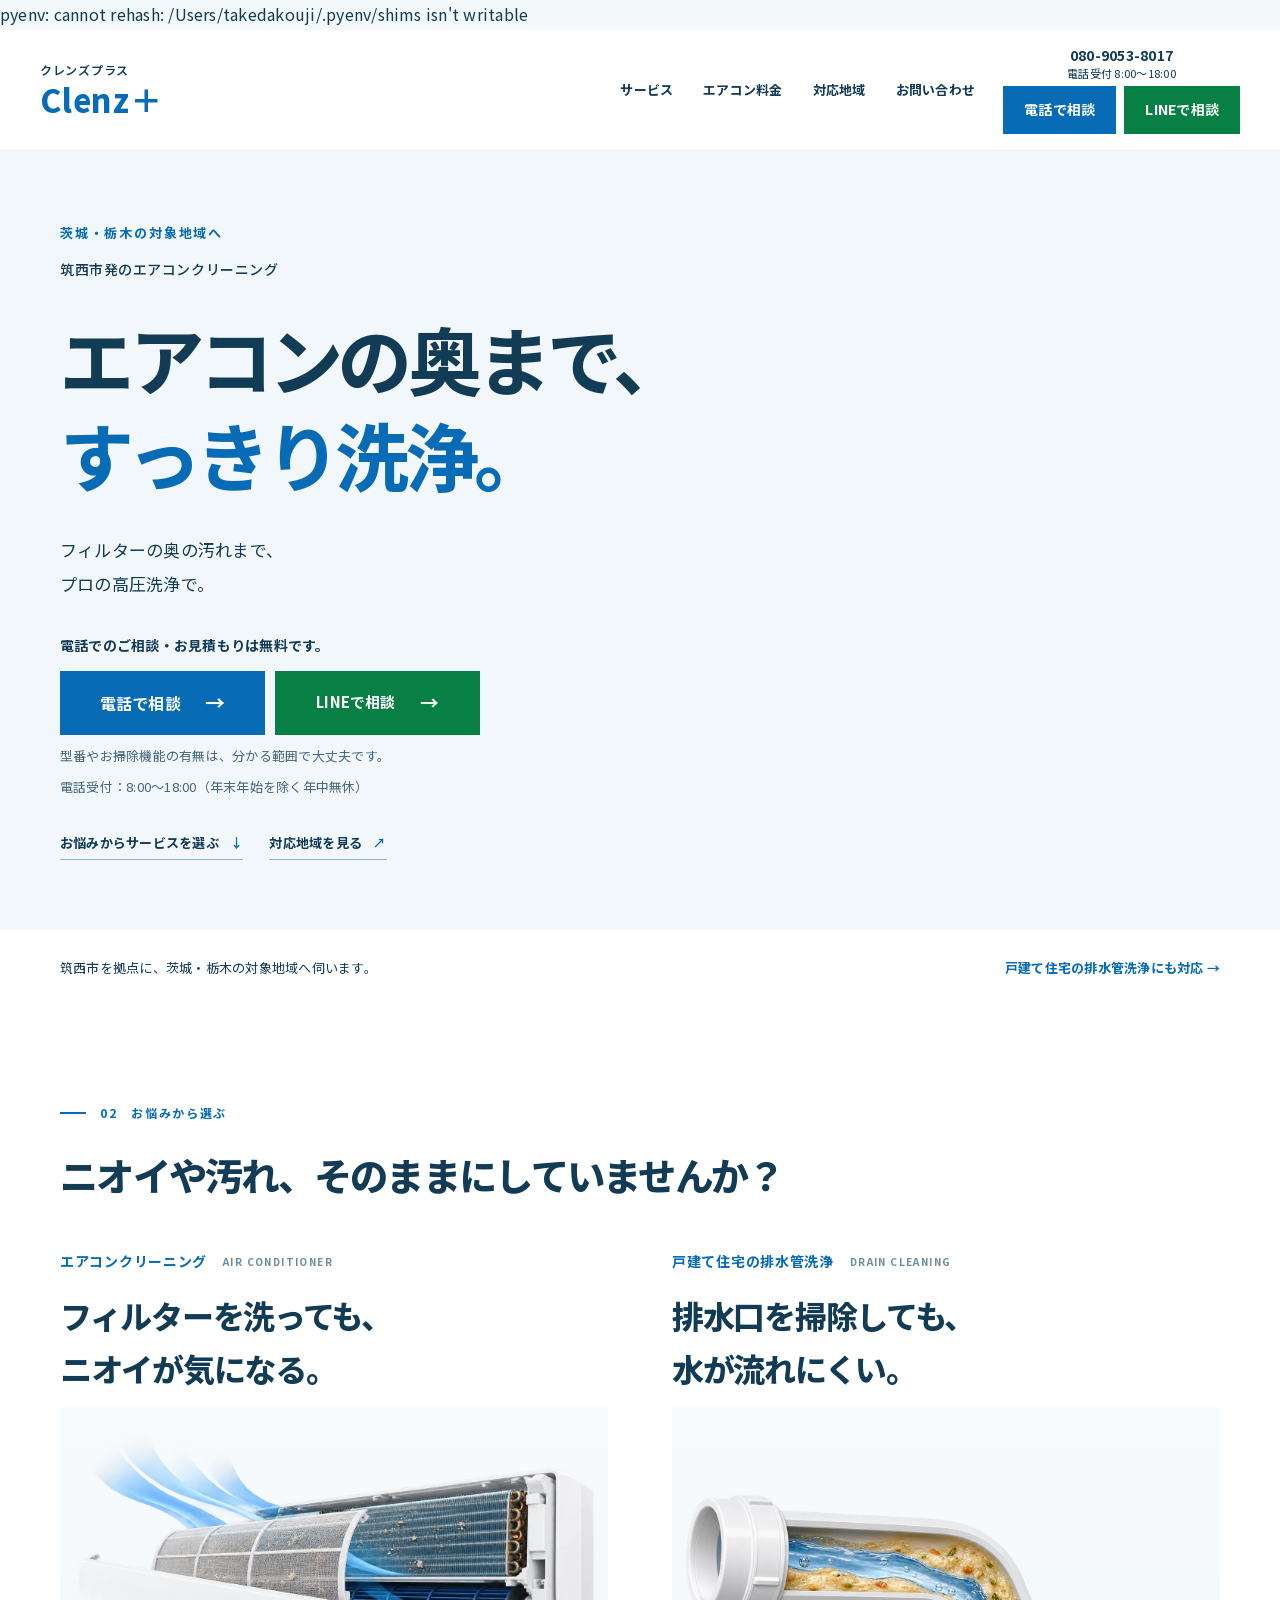
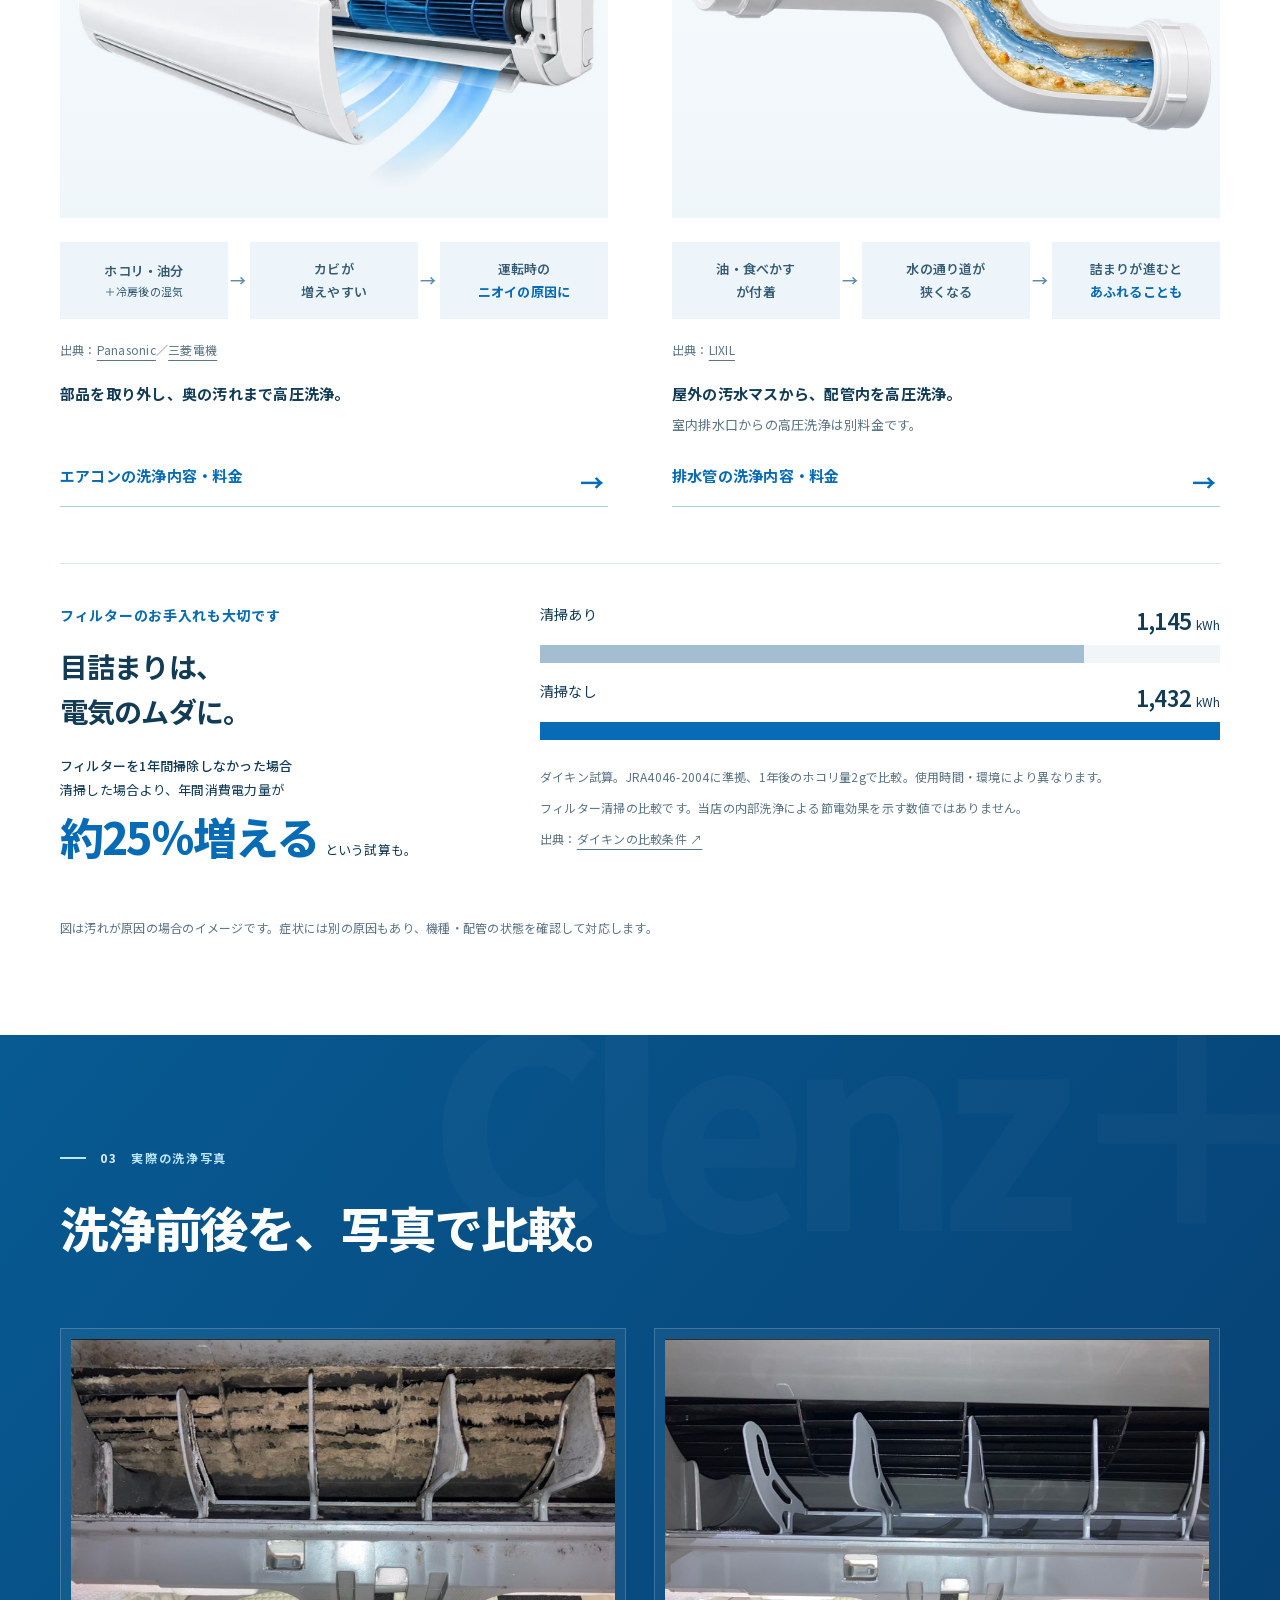
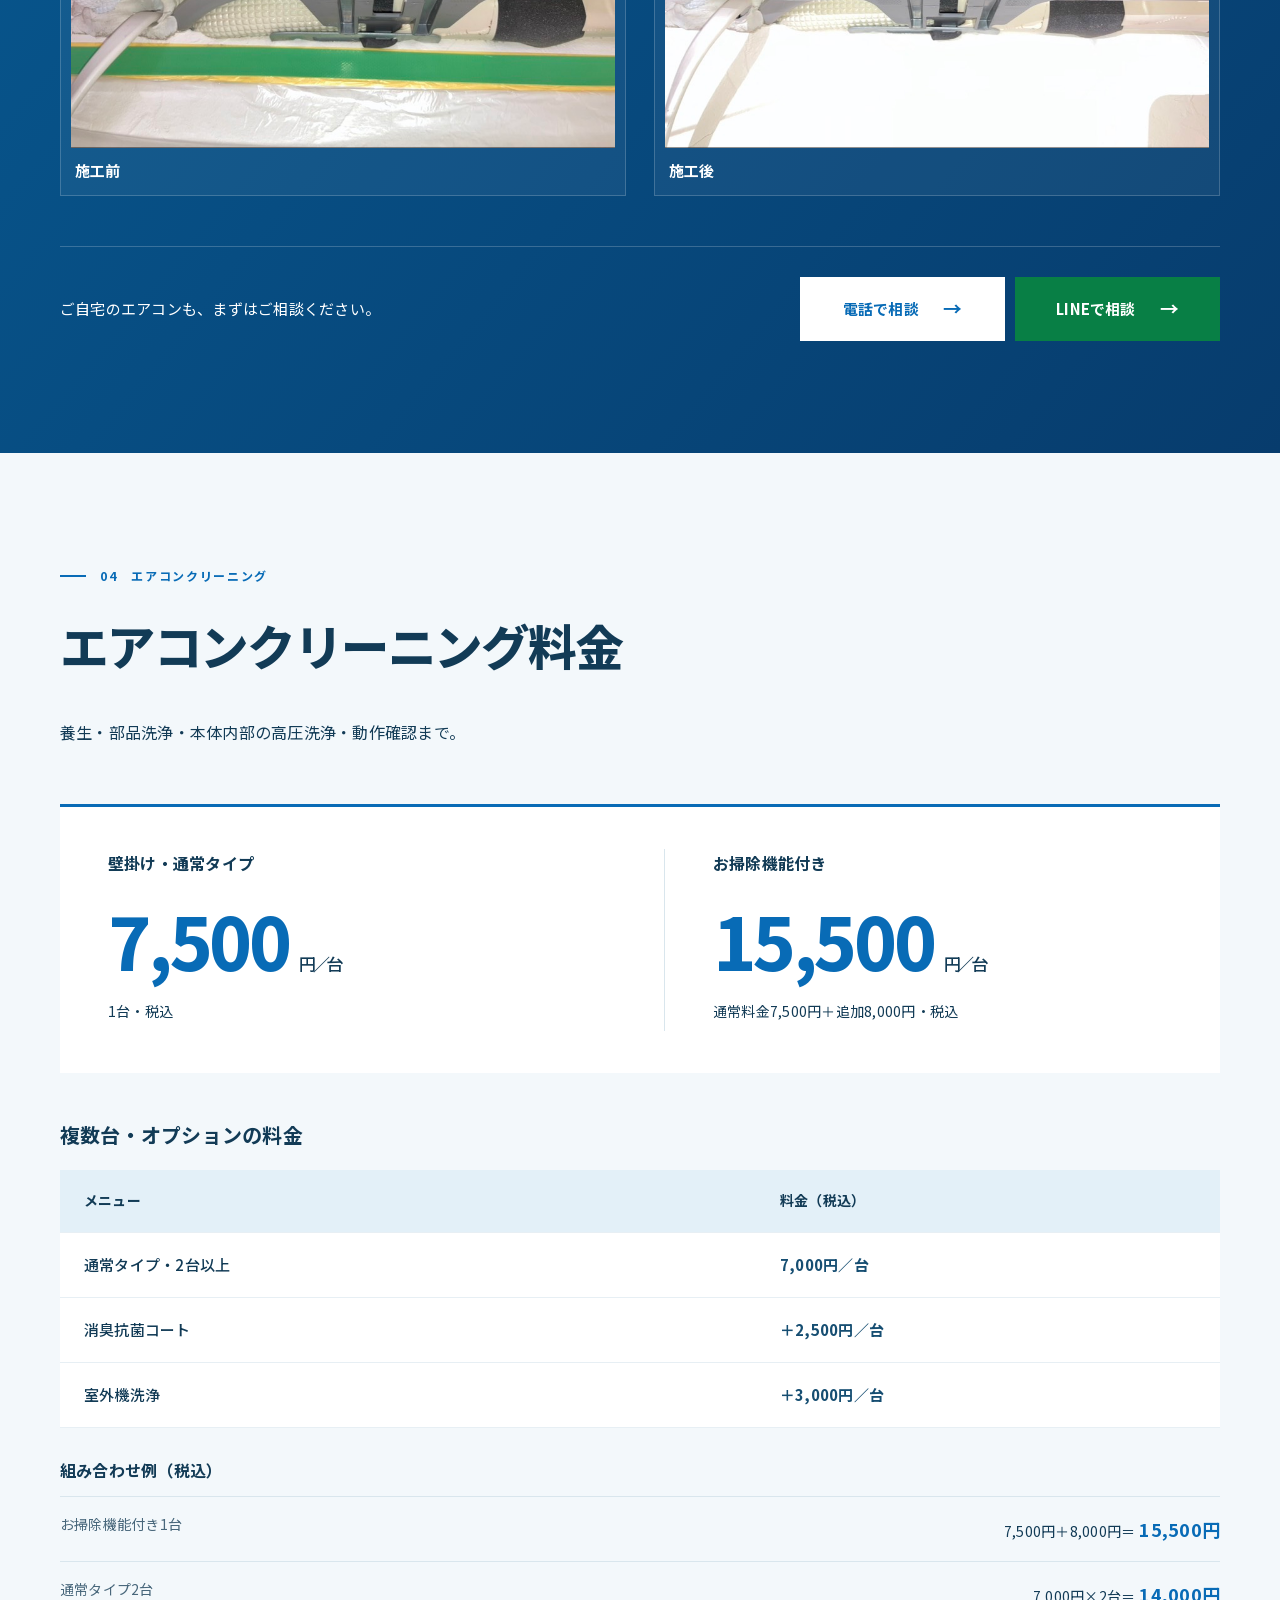
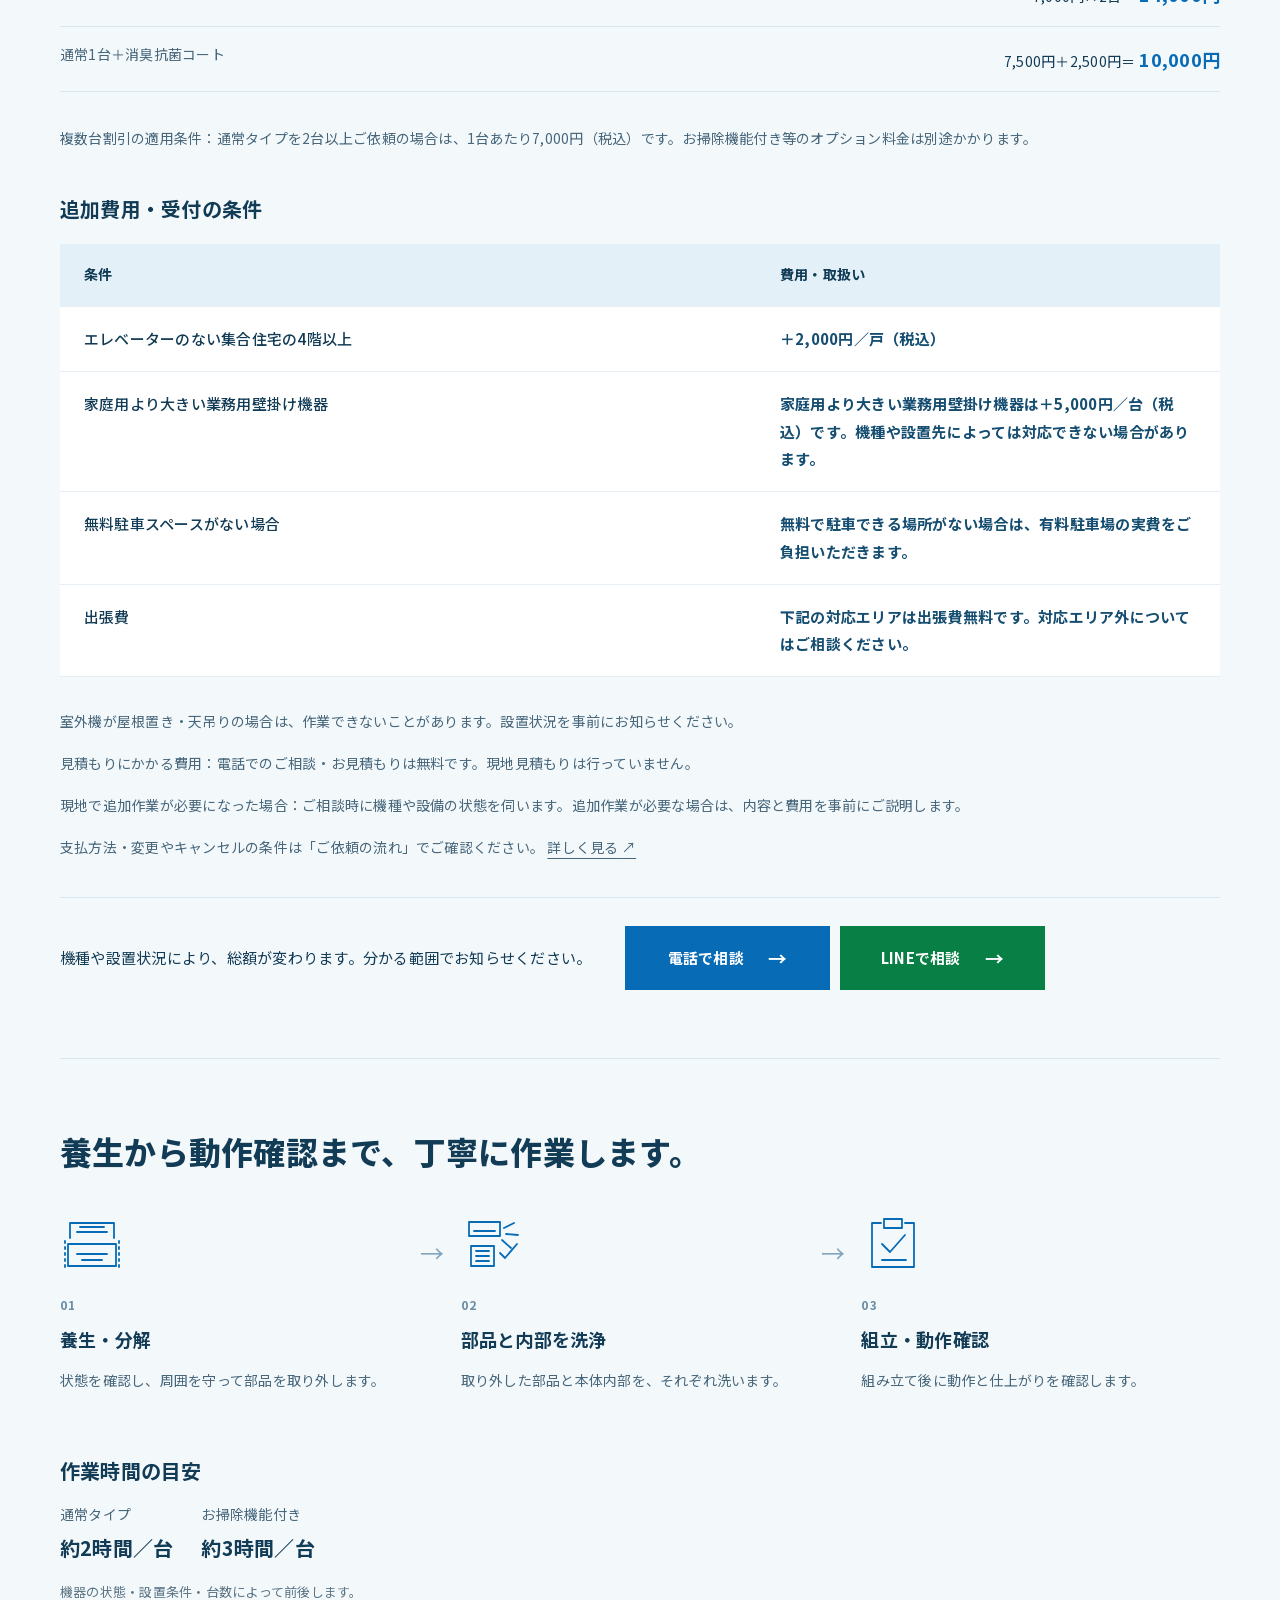
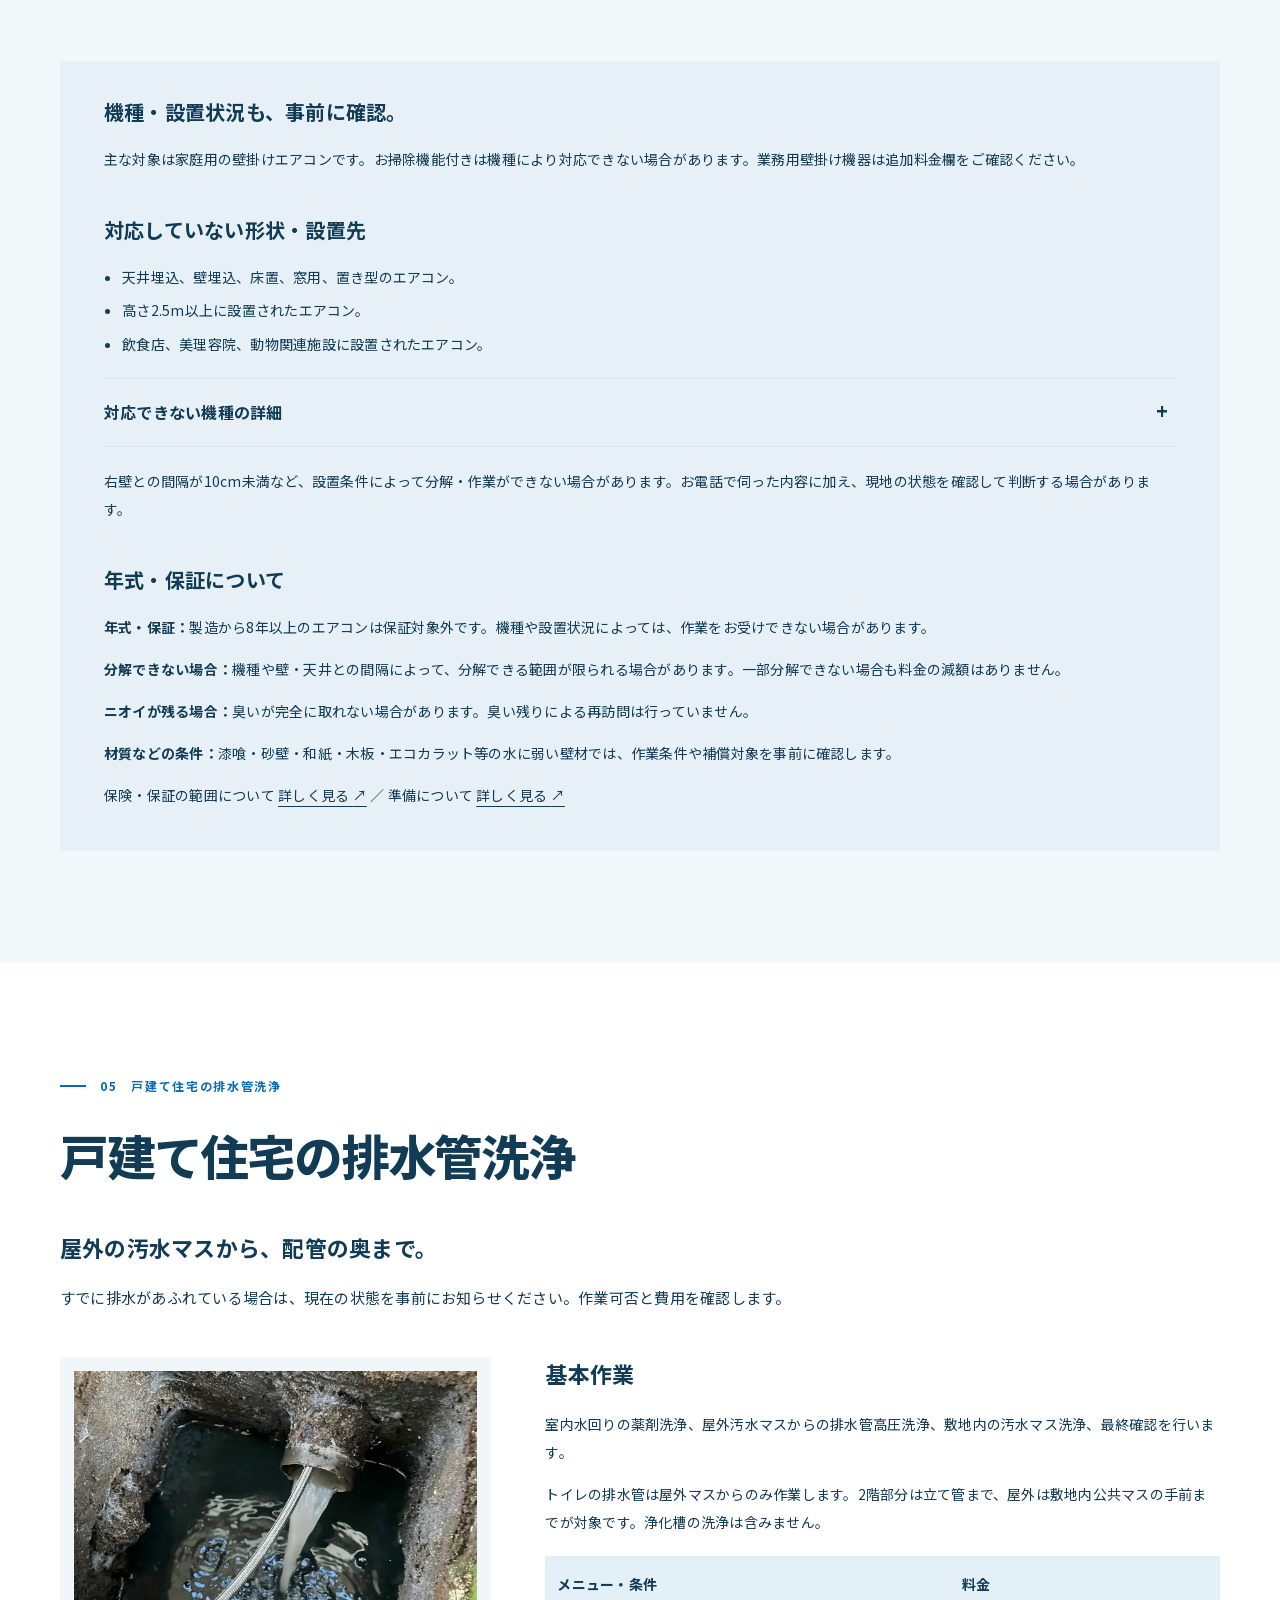
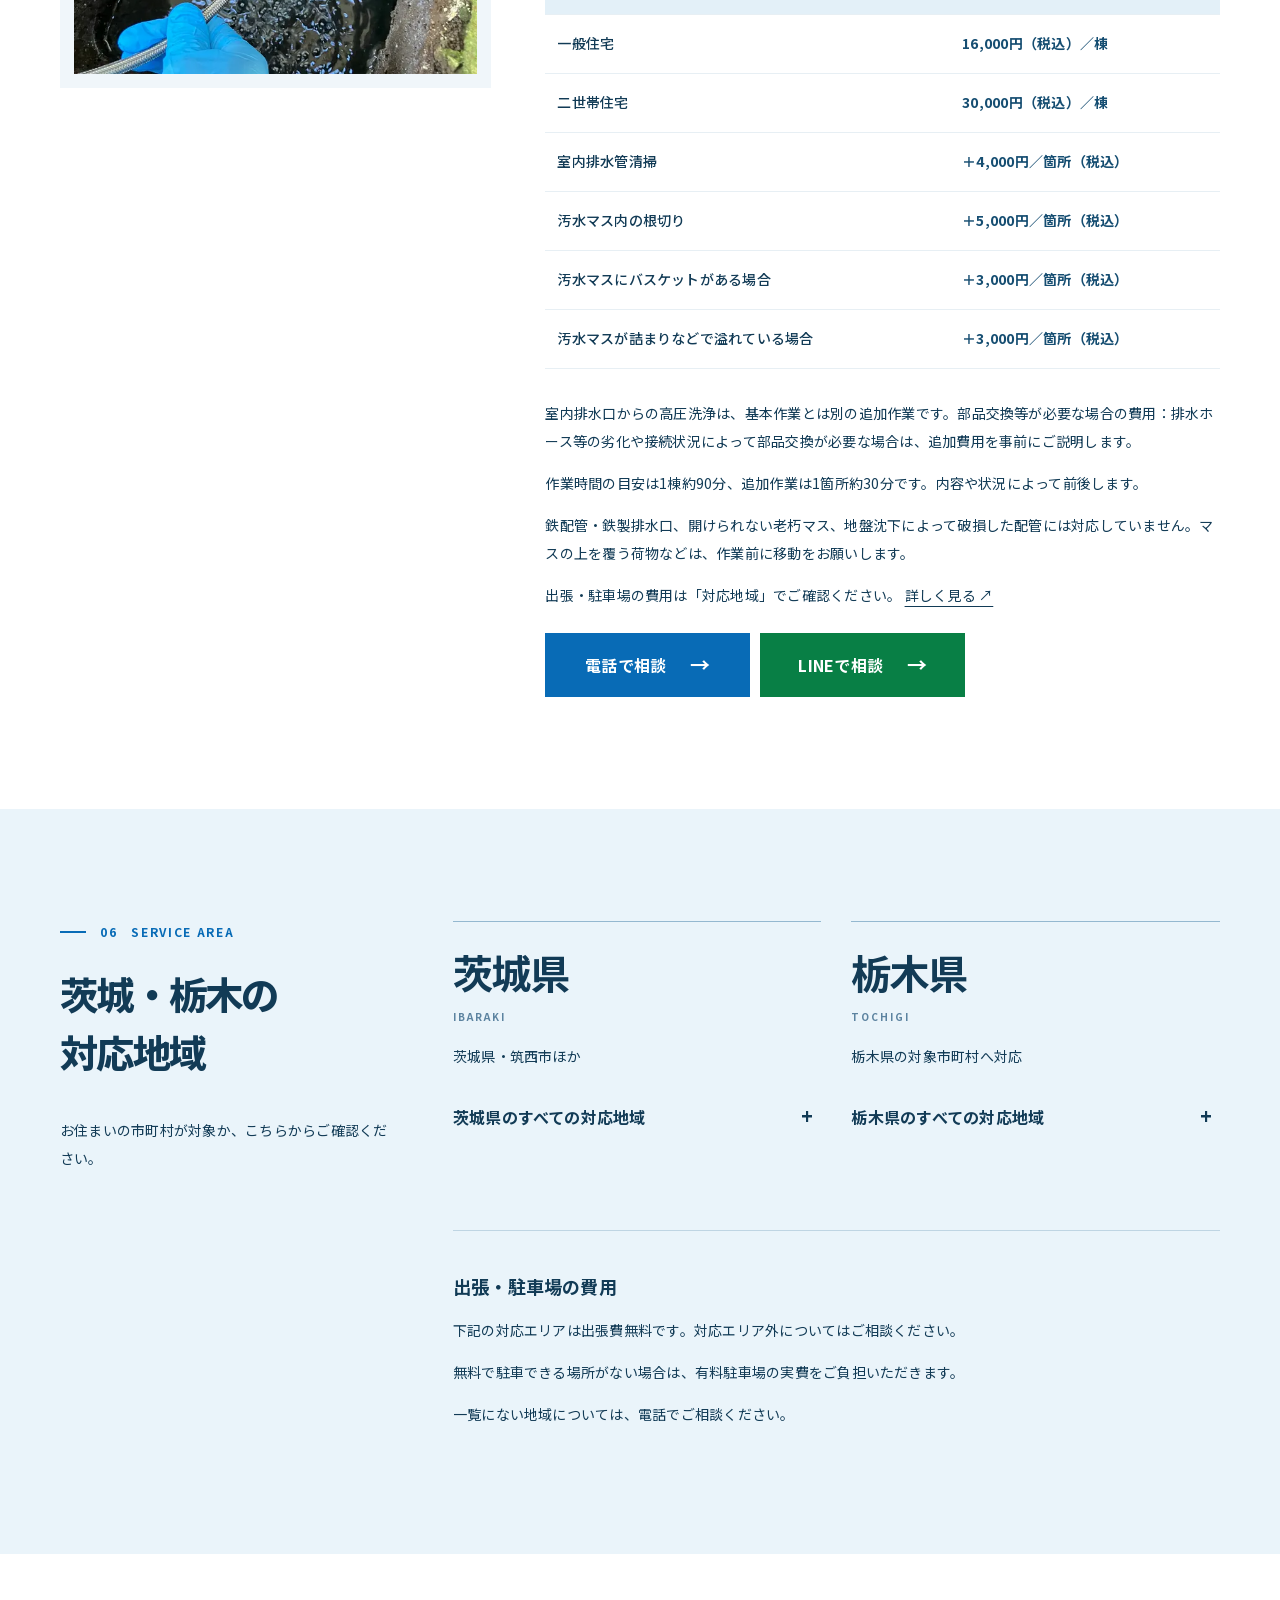
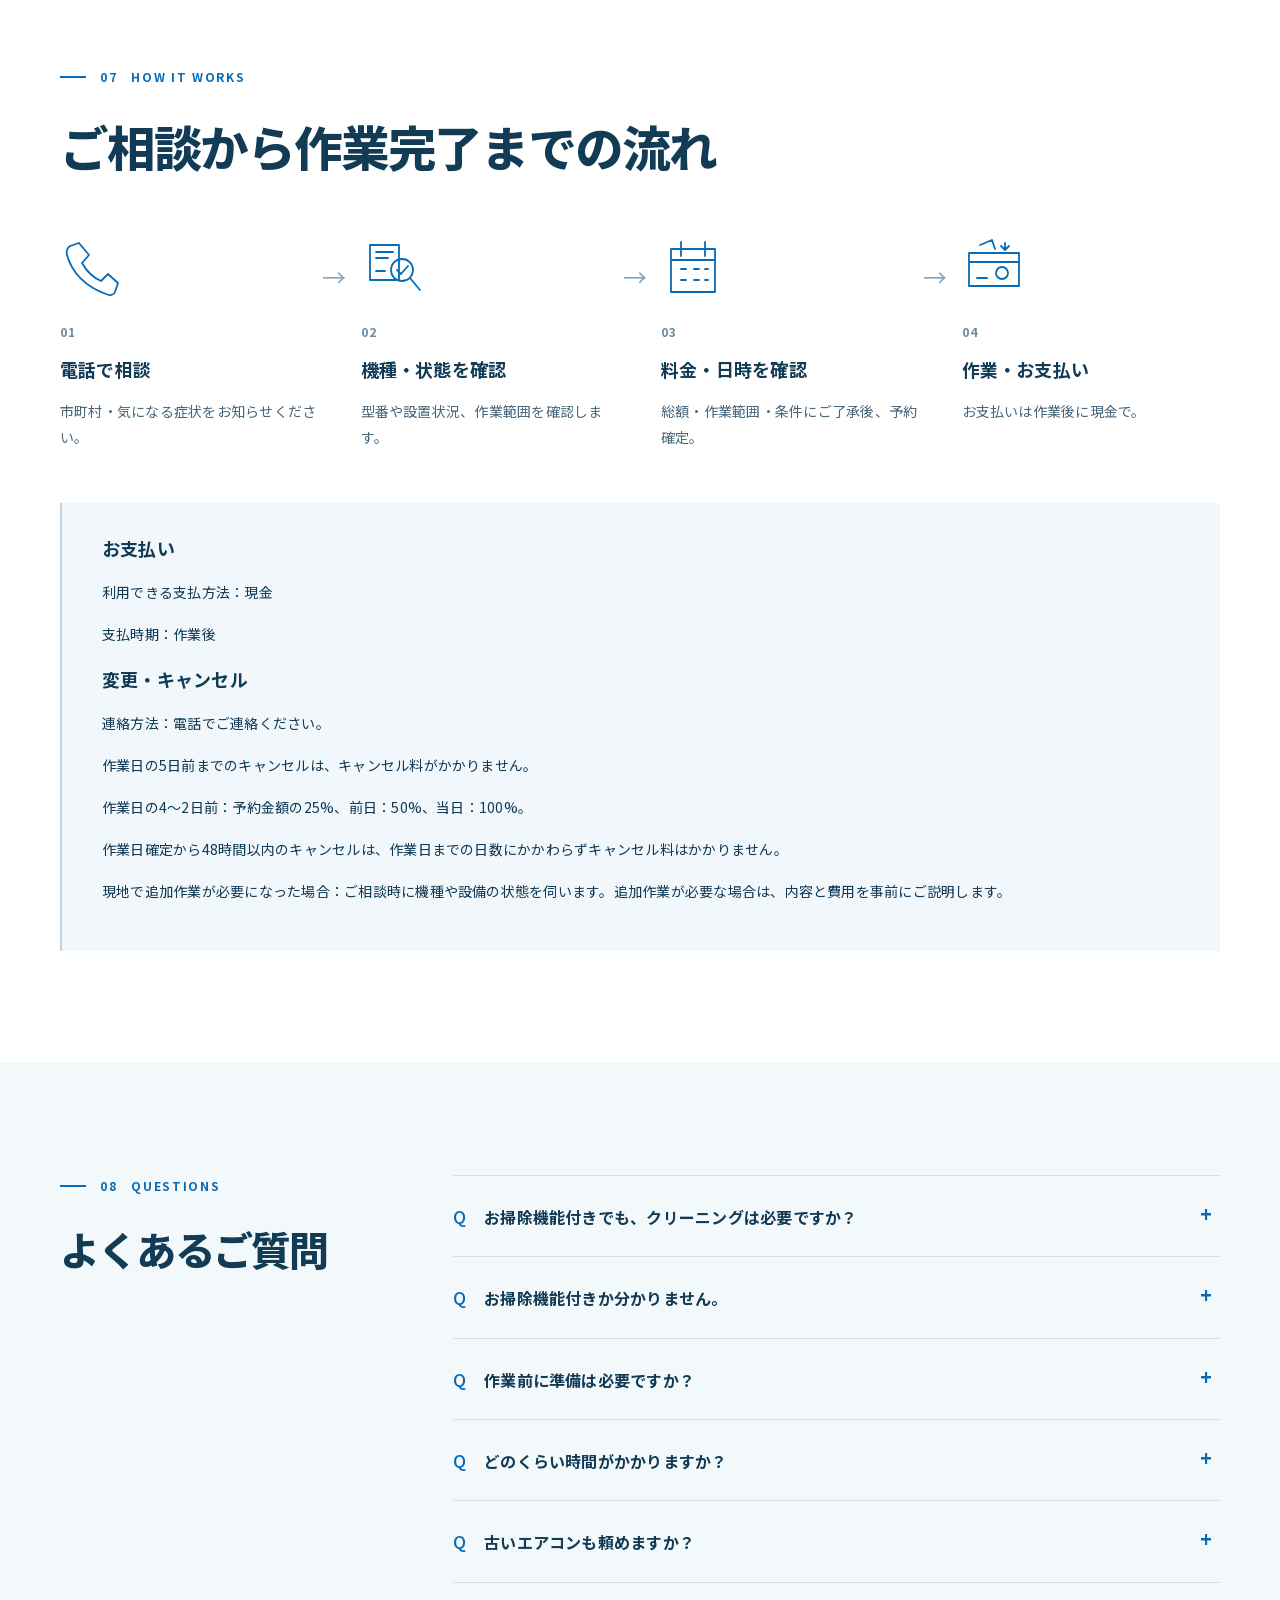
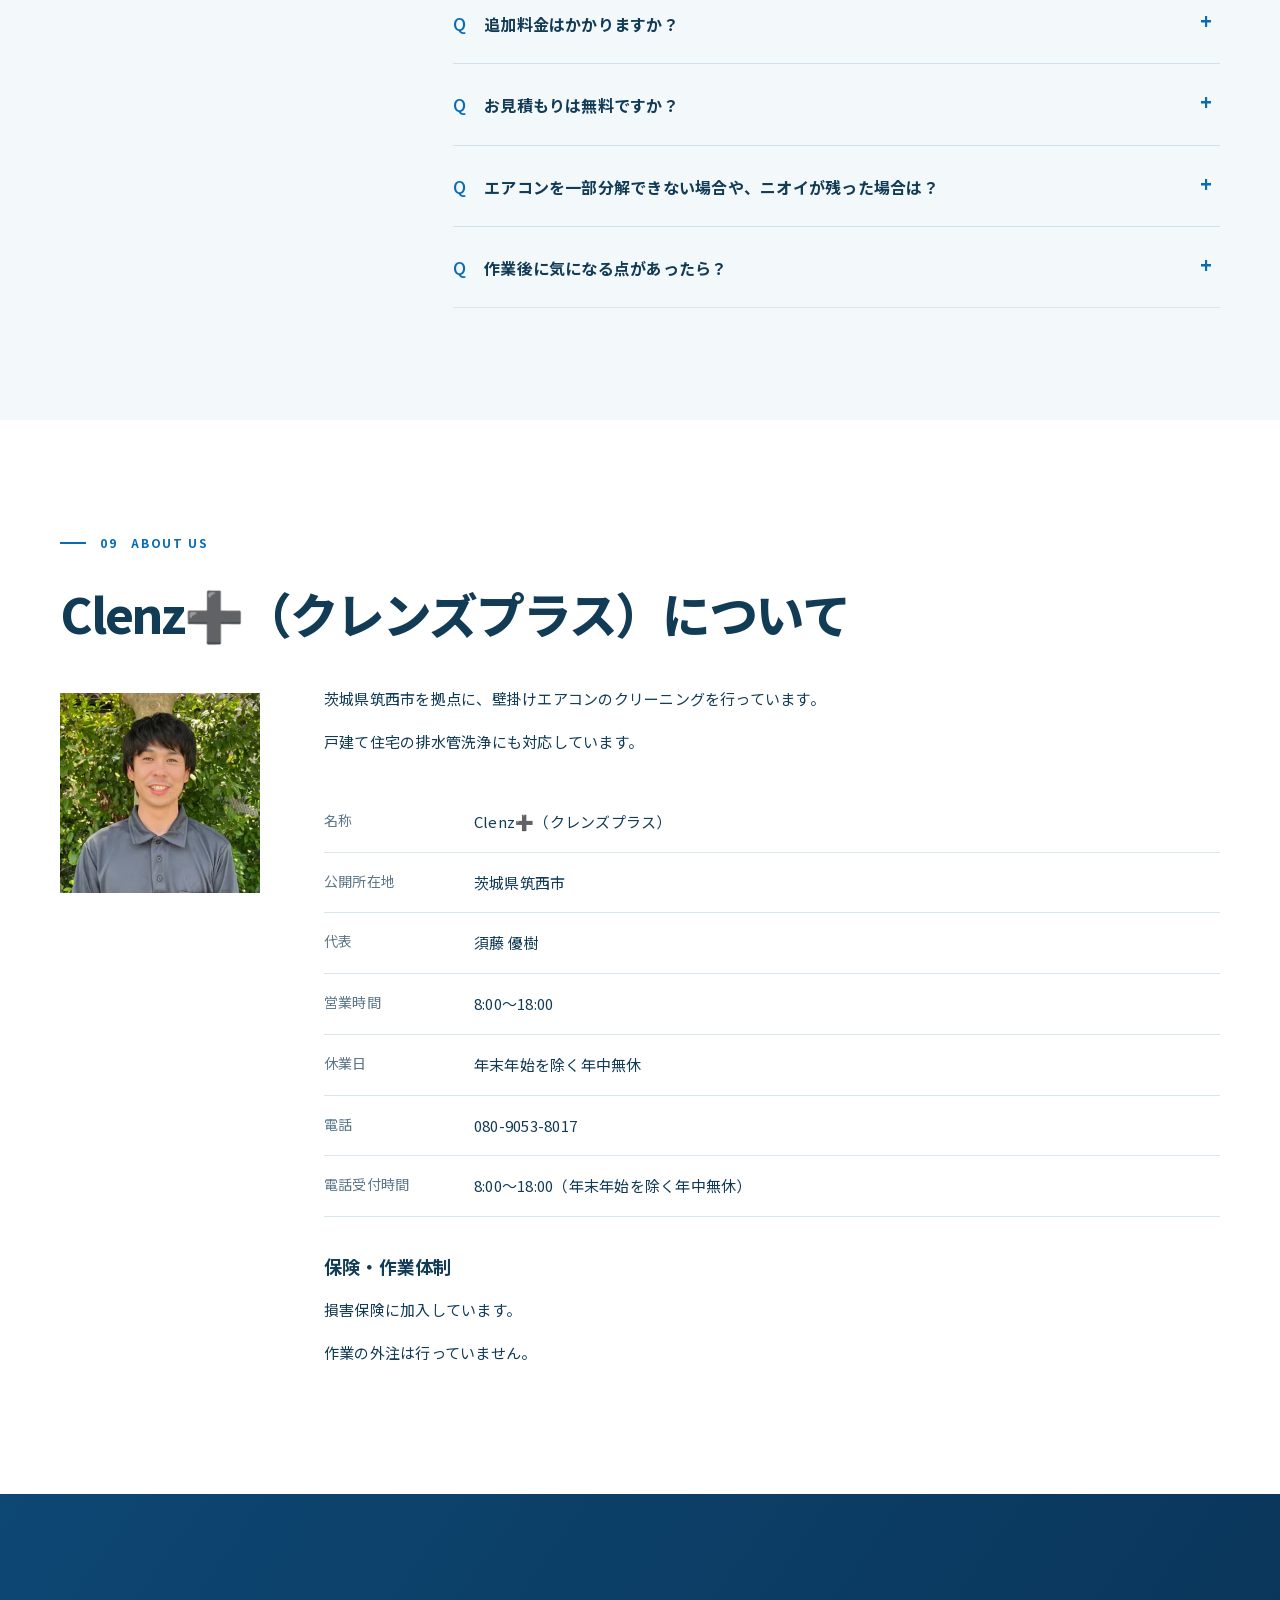
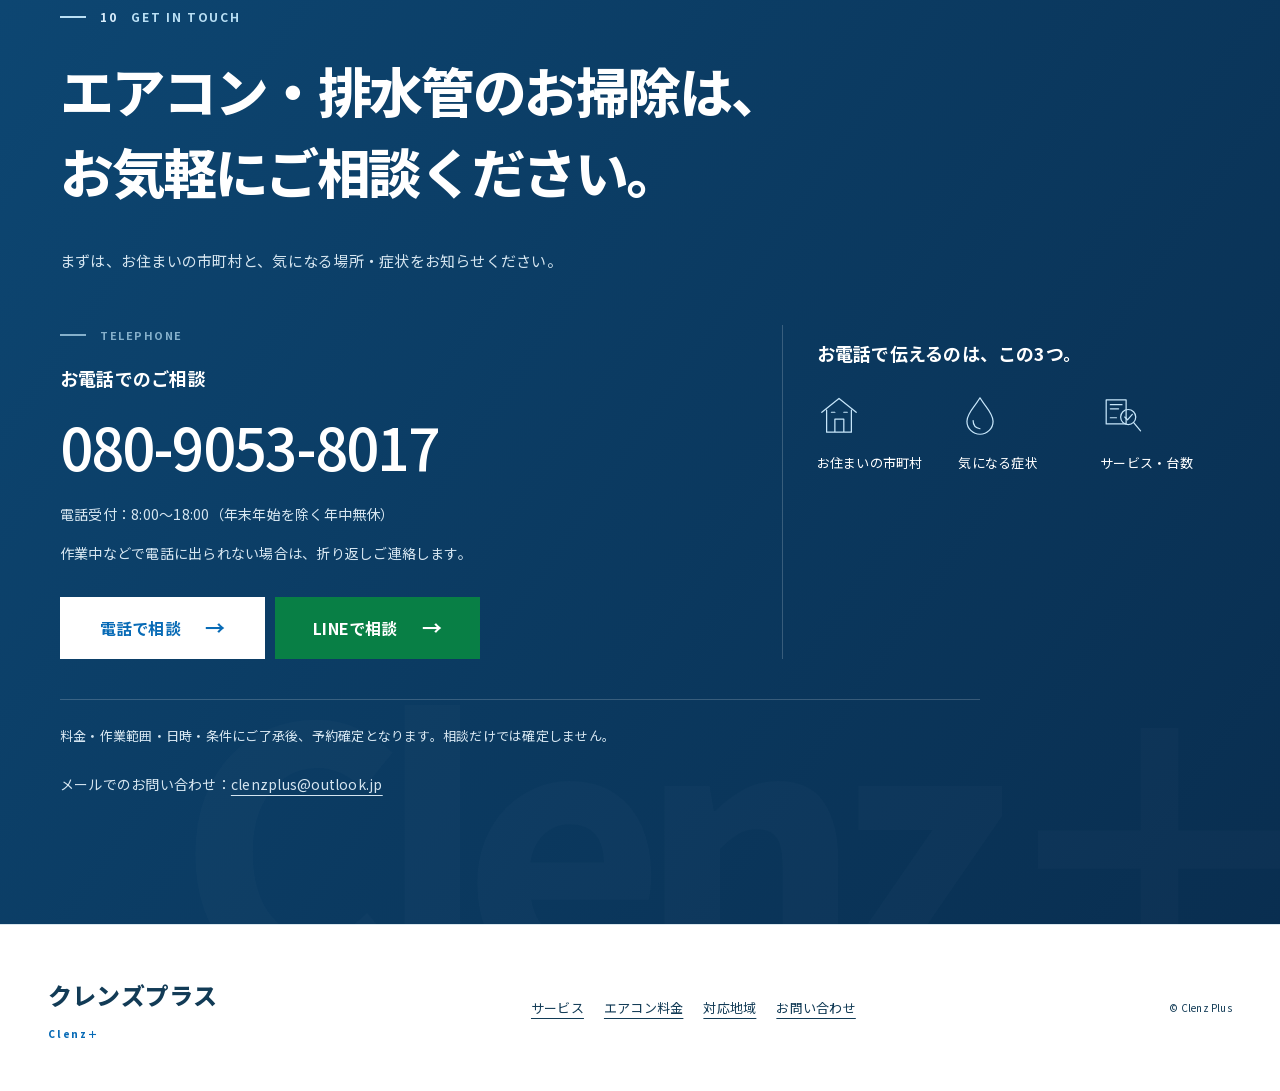
<file: index.html>
pyenv: cannot rehash: /Users/takedakouji/.pyenv/shims isn't writable
<!doctype html>

<html lang="ja">
<head>
<meta charset="utf-8"><meta http-equiv="Content-Security-Policy" content="default-src &#x27;none&#x27;; base-uri &#x27;none&#x27;; object-src &#x27;none&#x27;; form-action &#x27;none&#x27;; script-src &#x27;self&#x27; &#x27;sha256-GaGBNhP/YDVbhDByIcVG2acu4Z/e/gJNsJ3zxYeDvi8=&#x27;; script-src-attr &#x27;none&#x27;; style-src &#x27;self&#x27;; style-src-attr &#x27;none&#x27;; img-src &#x27;self&#x27;; font-src &#x27;self&#x27;; connect-src &#x27;none&#x27;; upgrade-insecure-requests"><meta name="referrer" content="strict-origin-when-cross-origin">
<meta name="viewport" content="width=device-width,initial-scale=1">
<meta name="robots" content="index,follow">
<title>筑西市のエアコンクリーニング｜茨城・栃木対応｜クレンズプラス</title>
<meta name="description" content="筑西市のクレンズプラス。茨城・栃木の対象地域で壁掛けエアコンクリーニングに対応。料金・追加条件・施工事例をご案内します。お電話でのご相談はこちら。">
<link rel="canonical" href="https://clenzplus.com/">
<meta property="og:type" content="website">
<meta property="og:locale" content="ja_JP">
<meta property="og:site_name" content="クレンズプラス">
<meta property="og:title" content="筑西市のエアコンクリーニング｜茨城・栃木対応｜クレンズプラス">
<meta property="og:description" content="筑西市のクレンズプラス。茨城・栃木の対象地域で壁掛けエアコンクリーニングに対応。料金・追加条件・施工事例をご案内します。お電話でのご相談はこちら。">
<meta property="og:url" content="https://clenzplus.com/">
<meta property="og:image" content="https://clenzplus.com/assets/ogp.jpg">
<meta property="og:image:width" content="1200">
<meta property="og:image:height" content="630">
<meta property="og:image:alt" content="クレンズプラス エアコンクリーニング">
<meta name="twitter:card" content="summary_large_image">
<link rel="icon" href="assets/favicon.svg" type="image/svg+xml">
<link rel="preload" href="assets/fonts/clenz-sans-jp.f50845629a91.woff2" as="font" type="font/woff2" crossorigin>
<link rel="stylesheet" href="assets/site.f43cae2d69cf.css">
<script src="assets/site.bfa695a5c6f4.js" defer></script>
<script type="application/ld+json">{"@context":"https://schema.org","@type":"Organization","name":"クレンズプラス","url":"https://clenzplus.com/","telephone":"+818090538017"}</script>
</head>
<body>
<div class="site-frame"><a class="skip" href="#top">本文へ移動</a><header class="site-header"><div class="header-inner"><a class="brand" href="#top" aria-label="クレンズプラス ページ先頭へ"><span>クレンズプラス</span><small>Clenz＋</small></a><nav class="desktop-nav" aria-label="主要ナビゲーション"><a href="#services">サービス</a><a href="#aircon">エアコン料金</a><a href="#area">対応地域</a><a href="#contact">お問い合わせ</a></nav><div class="header-contact"><p class="header-phone-number">080-9053-8017<small>電話受付 8:00〜18:00</small></p><div class="contact-action"><a class="button phone" href="#contact-phone" data-phone-tel="tel:+818090538017" data-contact="phone" aria-label="電話番号と受付時間を確認する">電話で相談</a><a class="button line" href="https://line.me/ti/p/SWEsFx4-TM" data-contact="line" aria-label="クレンズプラスのLINEで相談する">LINEで相談</a></div></div><details class="menu"><summary><span class="menu-closed">メニュー</span><span class="menu-open">閉じる</span><i aria-hidden="true"></i></summary><nav aria-label="ページ内メニュー"><a href="#services">サービス</a><a href="#aircon">エアコン料金</a><a href="#area">対応地域</a><a href="#contact">お問い合わせ</a></nav></details></div></header>
<main><section class="hero" aria-labelledby="top">
<div class="hero-stage">
<figure class="hero-photo"><picture><source media="(max-width:767px)" srcset="assets/hero-stock-room-mobile.9cc8ebc35ae8.webp"><img src="assets/hero-stock-room.f1c9bbeacd6f.webp" width="1600" height="2399" fetchpriority="high" decoding="async" alt="壁掛けエアコンのある明るい室内のイメージ写真"></picture></figure>
<div class="hero-scene container"><div class="hero-content">
<p class="hero-kicker">茨城・栃木の対象地域へ</p>
<h1 id="top" tabindex="-1">筑西市発のエアコンクリーニング</h1>
<p class="hero-copy"><span>エアコンの奥まで、</span><span>すっきり洗浄。</span></p>
<p class="hero-lead">フィルターの奥の汚れまで、<br>プロの高圧洗浄で。</p>
<div class="hero-consult"><p class="hero-selection-title">電話でのご相談・お見積もりは無料です。</p><div class="contact-action" data-cta-group="hero"><a class="button phone" href="#contact-phone" data-phone-tel="tel:+818090538017" data-contact="phone" aria-label="電話番号と受付時間を確認する">電話で相談</a><a class="button line" href="https://line.me/ti/p/SWEsFx4-TM" data-contact="line" aria-label="クレンズプラスのLINEで相談する">LINEで相談</a></div><p class="hero-cta-note">型番やお掃除機能の有無は、分かる範囲で大丈夫です。</p><p class="hero-phone-hours small">電話受付：<span>8:00〜18:00（年末年始を除く年中無休）</span></p></div>
<div class="text-links"><a href="#services">お悩みからサービスを選ぶ <span aria-hidden="true">↓</span></a><a href="#area">対応地域を見る <span aria-hidden="true">↗</span></a></div>
</div></div></div>
<div class="hero-location container"><p>筑西市を拠点に、茨城・栃木の対象地域へ伺います。</p><a href="#drain">戸建て住宅の排水管洗浄にも対応 <span aria-hidden="true">→</span></a></div>
</section>
<section class="section services visual-services" aria-labelledby="services"><div class="container">
<div class="section-heading"><p class="eyebrow"><span>02</span> お悩みから選ぶ</p><h2 id="services" tabindex="-1">ニオイや汚れ、<br>そのままにしていませんか？</h2></div>
<div class="concern-grid">
<article class="concern-card concern-primary" aria-labelledby="concern-aircon">
<div class="concern-copy"><p class="service-tag">エアコンクリーニング <span aria-hidden="true">AIR CONDITIONER</span></p><h3 id="concern-aircon">フィルターを洗っても、<br>ニオイが気になる。</h3></div>
<figure class="mechanism-visual"><img src="assets/aircon-internal-illustration.acc91ee0729e.webp" width="1448" height="1086" loading="lazy" alt="カバーとフィルターの奥に熱交換器と送風ファンがあるエアコン内部の概念イラスト"></figure>
<ol class="cause-flow"><li>ホコリ・油分<small>＋冷房後の湿気</small></li><li>カビが<br>増えやすい</li><li>運転時の<br><strong>ニオイの原因に</strong></li></ol>
<p class="concern-source">出典：<a href="https://panasonic.jp/aircon/contents/tips/clean.html">Panasonic</a>／<a href="https://www.mitsubishielectric.co.jp/home/kirigamine/special/oshiete/10/">三菱電機</a></p>
<p class="solution-line">部品を取り外し、奥の汚れまで高圧洗浄。</p>
<a class="service-link" href="#aircon">エアコンの洗浄内容・料金 <span aria-hidden="true">→</span></a>
</article>
<article class="concern-card concern-secondary" aria-labelledby="concern-drain">
<div class="concern-copy"><p class="service-tag">戸建て住宅の排水管洗浄 <span aria-hidden="true">DRAIN CLEANING</span></p><h3 id="concern-drain">排水口を掃除しても、<br>水が流れにくい。</h3></div>
<figure class="mechanism-visual"><img src="assets/drain-buildup-illustration.451d76b07a29.webp" width="1448" height="1086" loading="lazy" alt="油や食べかすが内側に付着し、水の通り道が狭くなった破損のない排水管の概念イラスト"></figure>
<ol class="cause-flow"><li>油・食べかす<br>が付着</li><li>水の通り道が<br>狭くなる</li><li>詰まりが進むと<br><strong>あふれることも</strong></li></ol>
<p class="concern-source">出典：<a href="https://owners.lixil.co.jp/articles/kitchen/222/">LIXIL</a></p>
<p class="solution-line">屋外の汚水マスから、配管内を高圧洗浄。</p><p class="scope-note">室内排水口からの高圧洗浄は別料金です。</p>
<a class="service-link" href="#drain">排水管の洗浄内容・料金 <span aria-hidden="true">→</span></a>
</article>
</div>
<aside class="filter-evidence" aria-labelledby="filter-evidence-title">
<div class="energy-intro"><p class="service-tag">フィルターのお手入れも大切です</p><h3 id="filter-evidence-title">目詰まりは、<br>電気のムダに。</h3><p class="comparison-condition">フィルターを1年間掃除しなかった場合</p><p class="comparison-result">清掃した場合より、年間消費電力量が<br><strong>約25％増える</strong>という試算も。</p></div>
<div class="filter-comparison"><div class="energy-chart" role="img" aria-label="ダイキン試算による年間消費電力量の比較。フィルター清掃あり1,145kWh、清掃なし1,432kWh。清掃なしが約25％多い。"><div class="energy-row" aria-hidden="true"><p>清掃あり <strong>1,145<small>kWh</small></strong></p><div class="energy-track"><span class="energy-bar energy-clean"></span></div></div><div class="energy-row" aria-hidden="true"><p>清掃なし <strong>1,432<small>kWh</small></strong></p><div class="energy-track"><span class="energy-bar energy-dirty"></span></div></div></div>
<p class="evidence-conditions">ダイキン試算。JRA4046-2004に準拠、1年後のホコリ量2gで比較。使用時間・環境により異なります。</p><p class="evidence-conditions">フィルター清掃の比較です。当店の内部洗浄による節電効果を示す数値ではありません。</p><p class="concern-source">出典：<a href="https://www.daikin.co.jp/air/life/laboratory/aircon-clean">ダイキンの比較条件 ↗</a></p></div>
</aside>
<p class="concern-note">図は汚れが原因の場合のイメージです。症状には別の原因もあり、機種<span>・配管</span>の状態を確認して対応します。</p>
</div></section>
<section class="section works" aria-labelledby="works"><span class="section-watermark" aria-hidden="true">Clenz＋</span><div class="container">
<div class="section-heading"><p class="eyebrow"><span>03</span> 実際の洗浄写真</p><h2 id="works" tabindex="-1">洗浄前後を、写真で比較。</h2></div>
<div class="work-evidence work-comparison">
<figure class="work-main"><div class="work-photo"><img src="assets/aircon-client-before.194552c1b372.jpg" width="870" height="1882" loading="lazy" alt="施工前：汚れが付着したエアコン吹き出し口の内部"></div><figcaption>施工前</figcaption></figure>
<figure class="work-main"><div class="work-photo"><img src="assets/aircon-client-after.358b8fbcd1bf.jpg" width="870" height="1882" loading="lazy" alt="施工後：洗浄したエアコン吹き出し口の内部"></div><figcaption>施工後</figcaption></figure>
</div>
<div class="evidence-footer"><div class="inline-consult"><p>ご自宅のエアコンも、まずはご相談ください。</p><div class="contact-action" data-cta-group="works"><a class="button phone" href="#contact-phone" data-phone-tel="tel:+818090538017" data-contact="phone" aria-label="電話番号と受付時間を確認する">電話で相談</a><a class="button line" href="https://line.me/ti/p/SWEsFx4-TM" data-contact="line" aria-label="クレンズプラスのLINEで相談する">LINEで相談</a></div></div></div>
</div></section>
<section class="section aircon" aria-labelledby="aircon"><div class="container"><p class="eyebrow"><span>04</span> エアコンクリーニング</p><h2 id="aircon" tabindex="-1">エアコンクリーニング料金</h2><p class="section-intro">養生・部品洗浄・本体内部の高圧洗浄・動作確認まで。</p><div class="service-module price-module"><div class="price-leads"><article><p>壁掛け・通常タイプ</p><p class="price">7,500<small>円／台</small></p><p>1台・税込</p></article><article><p>お掃除機能付き</p><p class="price">15,500<small>円／台</small></p><p>通常料金7,500円＋追加8,000円・税込</p></article></div>
<h3>複数台・オプションの料金</h3>
<div class="table-wrap" tabindex="0" aria-label="料金や条件の一覧。横にスクロールできます"><table><thead><tr><th scope="col">メニュー</th><th scope="col">料金（税込）</th></tr></thead><tbody>
<tr><th scope="row">通常タイプ・2台以上</th><td>7,000円／台</td></tr>
<tr><th scope="row">消臭抗菌コート</th><td>＋2,500円／台</td></tr>
<tr><th scope="row">室外機洗浄</th><td>＋3,000円／台</td></tr>
</tbody></table></div>
<div class="price-examples"><h3>組み合わせ例（税込）</h3><dl><div><dt>お掃除機能付き1台</dt><dd>7,500円＋8,000円＝<strong>15,500円</strong></dd></div><div><dt>通常タイプ2台</dt><dd>7,000円×2台＝<strong>14,000円</strong></dd></div><div><dt>通常1台＋消臭抗菌コート</dt><dd>7,500円＋2,500円＝<strong>10,000円</strong></dd></div></dl></div>
<p>複数台割引の適用条件：<span>通常タイプを2台以上ご依頼の場合は、1台あたり7,000円（税込）です。お掃除機能付き等のオプション料金は別途かかります。</span></p>
<h3 id="aircon-conditions" tabindex="-1">追加費用・受付の条件</h3>
<div class="table-wrap" tabindex="0" aria-label="料金や条件の一覧。横にスクロールできます"><table><thead><tr><th scope="col">条件</th><th scope="col">費用・取扱い</th></tr></thead><tbody>
<tr><th scope="row">エレベーターのない集合住宅の4階以上</th><td><span>＋2,000円／戸（税込）</span></td></tr>
<tr><th scope="row">家庭用より大きい業務用壁掛け機器</th><td><span>家庭用より大きい業務用壁掛け機器は＋5,000円／台（税込）です。機種や設置先によっては対応できない場合があります。</span></td></tr>
<tr><th scope="row">無料駐車スペースがない場合</th><td><span>無料で駐車できる場所がない場合は、有料駐車場の実費をご負担いただきます。</span></td></tr>
<tr><th scope="row">出張費</th><td><span>下記の対応エリアは出張費無料です。対応エリア外についてはご相談ください。</span></td></tr>
</tbody></table></div>
<p>室外機が屋根置き・天吊りの場合は、作業できないことがあります。設置状況を事前にお知らせください。</p>
<p>見積もりにかかる費用：<span>電話でのご相談・お見積もりは無料です。現地見積もりは行っていません。</span></p>
<p>現地で追加作業が必要になった場合：<span>ご相談時に機種や設備の状態を伺います。追加作業が必要な場合は、内容と費用を事前にご説明します。</span></p>
<p>支払方法・変更やキャンセルの条件は「ご依頼の流れ」でご確認ください。 <a href="#flow">詳しく見る <span aria-hidden="true">↗</span></a></p>
<div class="inline-consult"><p>機種や設置状況により、総額が変わります。分かる範囲でお知らせください。</p><div class="contact-action" data-cta-group="aircon"><a class="button phone" href="#contact-phone" data-phone-tel="tel:+818090538017" data-contact="phone" aria-label="電話番号と受付時間を確認する">電話で相談</a><a class="button line" href="https://line.me/ti/p/SWEsFx4-TM" data-contact="line" aria-label="クレンズプラスのLINEで相談する">LINEで相談</a></div></div></div><div class="service-module process-module"><h3 id="reasons" tabindex="-1" class="process-heading">養生から動作確認まで、丁寧に作業します。</h3><div class="process"><article><svg class="step-icon" viewbox="0 0 64 64" width="64" height="64" aria-hidden="true" focusable="false" fill="none" stroke="currentColor" stroke-width="1.8" stroke-linecap="round" stroke-linejoin="round"><path d="M10 27V12h44v15M17 21h30M20 16h24"></path><path d="M8 33h48v22H8zM17 43h30M22 49h20"></path><path d="M5 30v29M59 30v29" stroke-dasharray="2 4"></path></svg><span class="process-number">01</span><h4>養生・分解</h4><p>状態を確認し、周囲を守って部品を取り外します。</p></article><article><svg class="step-icon" viewbox="0 0 64 64" width="64" height="64" aria-hidden="true" focusable="false" fill="none" stroke="currentColor" stroke-width="1.8" stroke-linecap="round" stroke-linejoin="round"><path d="M8 11h31v14H8zM13 20h21M43 17l10-5M45 23l12 1M41 29l9 8"></path><path d="M10 35h23v20H10zM15 40h13M15 45h13M15 50h13M39 42l5 5 12-14"></path></svg><span class="process-number">02</span><h4>部品と内部を洗浄</h4><p>取り外した部品と本体内部を、それぞれ洗います。</p></article><article><svg class="step-icon" viewbox="0 0 64 64" width="64" height="64" aria-hidden="true" focusable="false" fill="none" stroke="currentColor" stroke-width="1.8" stroke-linecap="round" stroke-linejoin="round"><path d="M20 12H11v44h42V12h-9M23 8h18v9H23zM21 33l8 8 15-17M21 49h24"></path></svg><span class="process-number">03</span><h4>組立・動作確認</h4><p>組み立て後に動作と仕上がりを確認します。</p></article></div><h3>作業時間の目安</h3>
<p><span class="time-item">通常タイプ <strong>約2時間／台</strong></span><span class="time-item">お掃除機能付き <strong>約3時間／台</strong></span><small class="time-note">機器の状態・設置条件・台数によって前後します。</small></p>
</div><div class="service-module eligibility-module"><h3>機種・設置状況も、事前に確認。</h3>
<p>主な対象は家庭用の壁掛けエアコンです。お掃除機能付きは機種により対応できない場合があります。業務用壁掛け機器は追加料金欄をご確認ください。</p>
<h3>対応していない形状・設置先</h3>
<ul><li>天井埋込、壁埋込、床置、窓用、置き型のエアコン。</li>
<li>高さ2.5m以上に設置されたエアコン。</li>
<li>飲食店、美理容院、動物関連施設に設置されたエアコン。</li>
</ul><details class="disclosure"><summary>対応できない機種の詳細</summary><ul><li>富士通：ノクリアX。</li>
<li>シャープ：エアレスト、AY-Y。</li>
<li>三菱：FZ、FL。</li>
<li>東芝・ナショナルのお掃除機能付き。</li>
</ul></details><p>右壁との間隔が10cm未満など、設置条件によって分解・作業ができない場合があります。お電話で伺った内容に加え、現地の状態を確認して判断する場合があります。</p>
<h3>年式・保証について</h3>
<p><strong>年式・保証：</strong><span>製造から8年以上のエアコンは保証対象外です。機種や設置状況によっては、作業をお受けできない場合があります。</span></p>
<p><strong>分解できない場合：</strong><span>機種や壁・天井との間隔によって、分解できる範囲が限られる場合があります。一部分解できない場合も料金の減額はありません。</span></p>
<p><strong>ニオイが残る場合：</strong><span>臭いが完全に取れない場合があります。臭い残りによる再訪問は行っていません。</span></p>
<p><strong>材質などの条件：</strong><span>漆喰・砂壁・和紙・木板・エコカラット等の水に弱い壁材では、作業条件や補償対象を事前に確認します。</span></p>
<p>保険・保証の範囲について <a href="#about">詳しく見る <span aria-hidden="true">↗</span></a> ／ 準備について <a href="#faq">詳しく見る <span aria-hidden="true">↗</span></a></p></div></div></section>
<section class="section drain" aria-labelledby="drain"><div class="container"><p class="eyebrow"><span>05</span> 戸建て住宅の排水管洗浄</p><h2 id="drain" tabindex="-1">戸建て住宅の排水管洗浄</h2><div class="drain-reason"><h3>屋外の汚水マスから、配管の奥まで。</h3><p class="small">すでに排水があふれている場合は、現在の状態を事前にお知らせください。作業可否と費用を確認します。</p></div><div class="drain-layout"><figure><img src="assets/drain-cleaning.a79663faff21.webp" width="640" height="480" loading="lazy" alt="手袋をした手でノズルを持ち、汚水マスを洗浄する様子"></figure><div>
<h3>基本作業</h3>
<p><span>室内水回りの薬剤洗浄、屋外汚水マスからの排水管高圧洗浄、敷地内の汚水マス洗浄、最終確認を行います。</span></p>
<p>トイレの排水管は屋外マスからのみ作業します。2階部分は立て管まで、屋外は敷地内公共マスの手前までが対象です。浄化槽の洗浄は含みません。</p>
<div class="table-wrap" tabindex="0" aria-label="料金や条件の一覧。横にスクロールできます"><table><thead><tr><th scope="col">メニュー・条件</th><th scope="col">料金</th></tr></thead><tbody>
<tr><th scope="row">一般住宅</th><td>16,000円（税込）／棟</td></tr>
<tr><th scope="row">二世帯住宅</th><td>30,000円（税込）／棟</td></tr>
<tr><th scope="row">室内排水管清掃</th><td><span>＋4,000円／箇所（税込）</span></td></tr>
<tr><th scope="row">汚水マス内の根切り</th><td><span>＋5,000円／箇所（税込）</span></td></tr>
<tr><th scope="row">汚水マスにバスケットがある場合</th><td><span>＋3,000円／箇所（税込）</span></td></tr>
<tr><th scope="row">汚水マスが詰まりなどで溢れている場合</th><td><span>＋3,000円／箇所（税込）</span></td></tr>
</tbody></table></div>
<p>室内排水口からの高圧洗浄は、基本作業とは別の追加作業です。部品交換等が必要な場合の費用：<span>排水ホース等の劣化や接続状況によって部品交換が必要な場合は、追加費用を事前にご説明します。</span></p>
<p>作業時間の目安は1棟約90分、追加作業は1箇所約30分です。内容や状況によって前後します。</p>
<p>鉄配管・鉄製排水口、開けられない老朽マス、地盤沈下によって破損した配管には対応していません。マスの上を覆う荷物などは、作業前に移動をお願いします。</p>
<p>出張・駐車場の費用は「対応地域」でご確認ください。 <a href="#area">詳しく見る <span aria-hidden="true">↗</span></a></p><div class="contact-action"><a class="button phone" href="#contact-phone" data-phone-tel="tel:+818090538017" data-contact="phone" aria-label="電話番号と受付時間を確認する">電話で相談</a><a class="button line" href="https://line.me/ti/p/SWEsFx4-TM" data-contact="line" aria-label="クレンズプラスのLINEで相談する">LINEで相談</a></div></div></div></div></section>
<section class="section area" aria-labelledby="area"><div class="container"><p class="eyebrow"><span>06</span> SERVICE AREA</p><h2 id="area" tabindex="-1">茨城・栃木の<br>対応地域</h2><p class="section-intro">お住まいの市町村が対象か、こちらからご確認ください。</p><div class="area-grid"><article><p class="area-name">茨城県<span>IBARAKI</span></p><p>茨城県・筑西市ほか</p><details><summary>茨城県のすべての対応地域</summary><p>筑西市、石岡市、小美玉市、笠間市、かすみがうら市、古河市、桜川市、下妻市、常総市、つくば市、つくばみらい市、土浦市、坂東市、水戸市、結城市、稲敷郡阿見町、猿島郡五霞町・境町、東茨城郡茨城町・城里町、結城郡八千代町。</p></details></article><article><p class="area-name">栃木県<span>TOCHIGI</span></p><p>栃木県の対象市町村へ対応</p><details><summary>栃木県のすべての対応地域</summary><p>足利市、宇都宮市、小山市、鹿沼市、さくら市、佐野市、下野市、栃木市、那須烏山市、日光市、真岡市、矢板市、河内郡上三川町、塩谷郡塩谷町・高根沢町、下都賀郡野木町・壬生町、那須郡那珂川町、芳賀郡市貝町・芳賀町・益子町・茂木町。</p></details></article></div><div class="condition-box"><h3>出張・駐車場の費用</h3><p><span>下記の対応エリアは出張費無料です。対応エリア外についてはご相談ください。</span></p><p><span>無料で駐車できる場所がない場合は、有料駐車場の実費をご負担いただきます。</span></p><p>一覧にない地域については、電話でご相談ください。</p></div></div></section>
<section class="section flow" aria-labelledby="flow"><div class="container"><p class="eyebrow"><span>07</span> HOW IT WORKS</p><h2 id="flow" tabindex="-1">ご相談から作業完了までの流れ</h2><ol class="flow-steps"><li><svg class="step-icon" viewbox="0 0 64 64" width="64" height="64" aria-hidden="true" focusable="false" fill="none" stroke="currentColor" stroke-width="1.8" stroke-linecap="round" stroke-linejoin="round"><path d="M19 8l10 12-7 8c5 9 10 14 19 18l7-7 10 9-3 9c-1 3-5 4-9 2C26 52 12 38 7 20c-1-4 0-7 3-9z"></path></svg><span aria-hidden="true">01</span><h3>電話で相談</h3><p>市町村・気になる症状をお知らせください。</p></li><li><svg class="step-icon" viewbox="0 0 64 64" width="64" height="64" aria-hidden="true" focusable="false" fill="none" stroke="currentColor" stroke-width="1.8" stroke-linecap="round" stroke-linejoin="round"><path d="M9 10h29v35H9zM15 17h17M15 23h12M15 36h9"></path><circle cx="41" cy="35" r="11"></circle><path d="M49 43l10 12M36 35l4 4 7-8"></path></svg><span aria-hidden="true">02</span><h3>機種・状態を確認</h3><p>型番や設置状況、作業範囲を確認します。</p></li><li><svg class="step-icon" viewbox="0 0 64 64" width="64" height="64" aria-hidden="true" focusable="false" fill="none" stroke="currentColor" stroke-width="1.8" stroke-linecap="round" stroke-linejoin="round"><path d="M10 14h44v43H10zM10 25h44M20 7v14M44 7v14M20 34h5M33 34h5M44 34h3M20 45h5M33 45h5M44 45h3"></path></svg><span aria-hidden="true">03</span><h3>料金・日時を確認</h3><p>総額・作業範囲・条件にご了承後、予約確定。</p></li><li><svg class="step-icon" viewbox="0 0 64 64" width="64" height="64" aria-hidden="true" focusable="false" fill="none" stroke="currentColor" stroke-width="1.8" stroke-linecap="round" stroke-linejoin="round"><path d="M7 18h50v33H7zM7 27h50M15 43h10"></path><circle cx="40" cy="38" r="6"></circle><path d="M18 10l12-5 3 9M43 8v7M39 11l4 4 4-4"></path></svg><span aria-hidden="true">04</span><h3>作業・お支払い</h3><p>お支払いは作業後に現金で。</p></li></ol><div class="flow-conditions"><h3>お支払い</h3>
<p>利用できる支払方法：<span>現金</span></p>
<p>支払時期：<span>作業後</span></p>
<h3>変更・キャンセル</h3>
<p>連絡方法：電話でご連絡ください。</p>
<p><span>作業日の5日前までのキャンセルは、キャンセル料がかかりません。</span></p>
<p><span>作業日の4〜2日前：予約金額の25%、前日：50%、当日：100%。</span></p>
<p><span>作業日確定から48時間以内のキャンセルは、作業日までの日数にかかわらずキャンセル料はかかりません。</span></p>
<p>現地で追加作業が必要になった場合：<span>ご相談時に機種や設備の状態を伺います。追加作業が必要な場合は、内容と費用を事前にご説明します。</span></p></div></div></section>
<section class="section faq" aria-labelledby="faq"><div class="container"><p class="eyebrow"><span>08</span> QUESTIONS</p><h2 id="faq" tabindex="-1">よくあるご質問</h2><div class="faq-list"><details><summary><span class="q-mark">Q</span>お掃除機能付きでも、クリーニングは必要ですか？</summary><div class="answer"><p>お掃除機能付きでも、使い方や設置環境によって内部に汚れがたまることがあります。自動お掃除や内部クリーンの働きは機種によって異なります。フィルターを掃除してもニオイが残るなど、気になることがあればご相談ください。</p></div></details><details><summary><span class="q-mark">Q</span>お掃除機能付きか分かりません。</summary><div class="answer"><p>分かる範囲でメーカー名・型番をお知らせください。分からない場合も、そのままご相談いただけます。お電話で機種や設置状況を伺い、対応できるかをご案内します。</p></div></details><details><summary><span class="q-mark">Q</span>作業前に準備は必要ですか？</summary><div class="answer"><p><strong>エアコン：</strong>エアコン下の家具・荷物の移動をお願いします。水道・電気と部品を洗う場所をお借りします。庭・ベランダ・浴室など、利用できる場所をお知らせください。</p><p><strong>排水管：</strong>屋外の汚水マスを覆う荷物の移動をお願いします。設置状況を事前にお知らせください。</p></div></details><details><summary><span class="q-mark">Q</span>どのくらい時間がかかりますか？</summary><div class="answer"><p><strong>エアコン：</strong>通常タイプは1台約2時間、お掃除機能付きは1台約3時間が目安です。機器の状態・設置条件・台数によって前後します。</p><p><strong>排水管：</strong>1棟約90分、追加作業は1箇所約30分が目安です。作業内容や状況によって前後します。</p></div></details><details><summary><span class="q-mark">Q</span>古いエアコンも頼めますか？</summary><div class="answer"><p>年式・型番・設置状況を確認し、作業できるかと補償条件をご案内します。<span>製造から8年以上のエアコンは保証対象外です。機種や設置状況によっては、作業をお受けできない場合があります。</span> 詳しい条件は「年式・保証について」をご確認ください。 <a href="#aircon">詳しく見る <span aria-hidden="true">↗</span></a></p></div></details><details><summary><span class="q-mark">Q</span>追加料金はかかりますか？</summary><div class="answer"><p><strong>エアコン：</strong>お掃除機能付きは通常料金に＋8,000円／台です。オプションや設置条件でも追加費用がかかります。 <a href="#aircon">エアコン料金を見る ↗</a></p><p><strong>排水管：</strong>室内排水口からの高圧洗浄は別料金です。汚水マスの状態や追加作業によっても費用が変わります。 <a href="#drain">排水管の料金を見る ↗</a></p><p>出張・駐車場の費用は <a href="#area">対応地域と費用</a> でご確認ください。</p></div></details><details><summary><span class="q-mark">Q</span>お見積もりは無料ですか？</summary><div class="answer"><p><span>電話でのご相談・お見積もりは無料です。現地見積もりは行っていません。</span></p></div></details><details><summary><span class="q-mark">Q</span>エアコンを一部分解できない場合や、ニオイが残った場合は？</summary><div class="answer"><p><span>機種や壁・天井との間隔によって、分解できる範囲が限られる場合があります。一部分解できない場合も料金の減額はありません。</span> <span>臭いが完全に取れない場合があります。臭い残りによる再訪問は行っていません。</span></p></div></details><details><summary><span class="q-mark">Q</span>作業後に気になる点があったら？</summary><div class="answer"><p><span>作業後に気になる点がある場合は、施工日と状況を電話でお知らせください。</span></p></div></details></div></div></section>
<section class="section about" aria-labelledby="about"><div class="container"><p class="eyebrow"><span>09</span> ABOUT US</p><h2 id="about" tabindex="-1">Clenz➕（クレンズプラス）について</h2><div class="about-layout"><figure><img src="assets/manager-sudo-300.aba08d43d086.webp" width="200" height="200" loading="lazy" alt="Clenz➕（クレンズプラス） 代表の須藤優樹"></figure><div><p>茨城県筑西市を拠点に、壁掛けエアコンのクリーニングを行っています。</p>
<p>戸建て住宅の排水管洗浄にも対応しています。</p><dl class="business-data"><div><dt>名称</dt><dd><span>Clenz➕（クレンズプラス）</span></dd></div><div><dt>公開所在地</dt><dd><span>茨城県筑西市</span></dd></div><div><dt>代表</dt><dd>須藤 優樹</dd></div><div><dt>営業時間</dt><dd><span>8:00〜18:00</span></dd></div><div><dt>休業日</dt><dd><span>年末年始を除く年中無休</span></dd></div><div><dt>電話</dt><dd><span>080-9053-8017</span></dd></div><div><dt>電話受付時間</dt><dd><span>8:00〜18:00（年末年始を除く年中無休）</span></dd></div></dl><h3>保険・作業体制</h3>
<p><span>損害保険に加入しています。</span></p>
<p><span>作業の外注は行っていません。</span></p>

</div></div></div></section>
<section class="section contact" aria-labelledby="contact"><span class="section-watermark" aria-hidden="true">Clenz＋</span><div class="container"><p class="eyebrow"><span>10</span> GET IN TOUCH</p><h2 id="contact" tabindex="-1">エアコン<span>・排水管</span>のお掃除は、<br>お気軽にご相談ください。</h2><p class="section-intro">まずは、お住まいの市町村と、気になる場所・症状をお知らせください。</p><div class="contact-layout"><article data-cta-group="contact"><p class="eyebrow">TELEPHONE</p><h3>お電話でのご相談</h3><p class="phone-display" id="contact-phone" tabindex="-1"><span>080-9053-8017</span></p><p class="contact-hours">電話受付：<span>8:00〜18:00（年末年始を除く年中無休）</span></p><p class="phone-guidance"><span>作業中などで電話に出られない場合は、折り返しご連絡します。</span></p><div class="contact-action"><a class="button phone" href="#contact-phone" data-phone-tel="tel:+818090538017" data-contact="phone" aria-label="電話番号と受付時間を確認する">電話で相談</a><a class="button line" href="https://line.me/ti/p/SWEsFx4-TM" data-contact="line" aria-label="クレンズプラスのLINEで相談する">LINEで相談</a></div></article><div class="call-preparation"><h3>お電話で伝えるのは、この3つ。</h3><ul><li><svg class="step-icon" viewbox="0 0 64 64" width="64" height="64" aria-hidden="true" focusable="false" fill="none" stroke="currentColor" stroke-width="1.8" stroke-linecap="round" stroke-linejoin="round"><path d="M7 28L32 8l25 20M14 25v32h36V25M26 57V38h13v19M21 28h5M39 28h5"></path></svg>お住まいの市町村</li><li><svg class="step-icon" viewbox="0 0 64 64" width="64" height="64" aria-hidden="true" focusable="false" fill="none" stroke="currentColor" stroke-width="1.8" stroke-linecap="round" stroke-linejoin="round"><path d="M32 7C25 19 13 29 13 41a19 19 0 0038 0C51 29 39 19 32 7zM22 40c0 7 4 11 10 12"></path></svg>気になる症状</li><li><svg class="step-icon" viewbox="0 0 64 64" width="64" height="64" aria-hidden="true" focusable="false" fill="none" stroke="currentColor" stroke-width="1.8" stroke-linecap="round" stroke-linejoin="round"><path d="M9 10h29v35H9zM15 17h17M15 23h12M15 36h9"></path><circle cx="41" cy="35" r="11"></circle><path d="M49 43l10 12M36 35l4 4 7-8"></path></svg>サービス・台数</li></ul></div></div><p class="contact-note">料金・作業範囲・日時・条件にご了承後、予約確定となります。相談だけでは確定しません。</p><p class="contact-email">メールでのお問い合わせ：<a href="mailto:clenzplus@outlook.jp">clenzplus@outlook.jp</a></p></div></section>

</main>

<footer><a class="footer-brand" href="#top">クレンズプラス<small>Clenz＋</small></a><nav aria-label="フッターナビゲーション"><a href="#services">サービス</a><a href="#aircon">エアコン料金</a><a href="#area">対応地域</a><a href="#contact">お問い合わせ</a></nav><div class="footer-meta"><p>© Clenz Plus</p></div></footer><div class="fixed-cta"><div class="contact-action"><a class="button phone" href="#contact-phone" data-phone-tel="tel:+818090538017" data-contact="phone" aria-label="電話番号と受付時間を確認する">電話で相談</a><a class="button line" href="https://line.me/ti/p/SWEsFx4-TM" data-contact="line" aria-label="クレンズプラスのLINEで相談する">LINEで相談</a></div></div></div>
</body>
</html>
</file>
<file: assets/site.f43cae2d69cf.css>
@font-face{font-family:'Clenz Sans JP';src:url('fonts/clenz-sans-jp.f50845629a91.woff2') format('woff2');font-weight:100 900;font-display:swap}@font-face{font-family:'Clenz Sans JP';src:url('fonts/clenz-sans-jp-concerns.4d68821b4504.woff2') format('woff2');font-weight:100 900;font-display:swap;unicode-range:U+2193,U+3073,U+3075,U+307D,U+30A1,U+30AA,U+30C1,U+30E4,U+4E08,U+4F4E,U+4F59,U+50CD,U+51B7,U+52A3,U+52B9,U+544A,U+5584,U+55B0,U+56E0,U+5897,U+591A,U+592B,U+5965,U+5BB3,U+5C4A,U+5E0C,U+5EA6,U+5F31,U+5FF5,U+60A9,U+60AA,U+623F,U+671B,U+6982,U+6A2A,U+6CB9,U+6E29,U+6E7F,U+6F06,U+6FE1,U+72ED,U+7570,U+75C7,U+7802,U+7B56,U+805E,U+8A66,U+8B58,U+9006,U+9032,U+91CF,U+9580,U+982D,U+98A8,U+9ED2,U+FF05}
:root{--ink:#123D65;--blue:#086BB6;--pale:#F2F8FC;--line:#CCDDE9;color:var(--ink);background:var(--pale);font-family:'Clenz Sans JP','Hiragino Kaku Gothic ProN','Yu Gothic',sans-serif;font-size:1rem;line-height:1.85}button{font:inherit}a{color:inherit;text-underline-offset:5px}a:hover{text-decoration-thickness:2px}img{display:block;max-width:100%;height:auto}figure{margin:0}figcaption{font-size:.875rem;line-height:1.7;margin-top:10px}p{margin:0 0 1em}h1,h2,h3,h4{line-height:1.5;overflow-wrap:anywhere}h2{font-size:clamp(1.8rem,3vw,2.75rem);font-weight:700;letter-spacing:-.035em;margin:0 0 28px}h3{font-size:1.25rem;margin:28px 0 16px}h4{font-size:1.0625rem;margin:0 0 10px}h1,h2,h3[tabindex]{scroll-margin-top:var(--header-offset,100px)}ul{padding-left:1.3em}li{margin:.4em 0}button:focus-visible,a:focus-visible,summary:focus-visible,[tabindex]:focus-visible{outline:3px solid var(--ink);outline-offset:5px}.works :focus-visible,.contact :focus-visible{outline-color:white}.container{width:min(1160px,calc(100% - 80px));margin-inline:auto}.section{padding:76px 0}.eyebrow{font-size:.75rem;font-weight:700;letter-spacing:.1em;margin-bottom:14px}.eyebrow>span{display:inline-block;margin-right:12px;color:var(--blue)}.section-intro{max-width:760px;margin-bottom:28px}.small,.source,.concern-note{font-size:.875rem}.service-tag{font-size:.875rem;font-weight:700;color:var(--blue);letter-spacing:.03em;margin-bottom:12px}.skip{position:fixed;left:20px;top:8px;z-index:100;background:white;padding:12px;transform:translateY(calc(-100% - 16px))}.skip:focus{transform:none}
*,*::before,*::after{box-sizing:border-box}body{margin:0}
/* Header and contact actions. */
.site-frame{position:relative}.site-header{position:relative;z-index:50;background:white;border-bottom:1px solid #123d651a}.js .site-header{position:sticky;top:0}.header-inner{display:flex;align-items:center;gap:24px;min-height:76px;padding:12px 40px;max-width:1600px;margin:auto}.brand{text-decoration:none;font-size:1.375rem;font-weight:800;letter-spacing:-.035em;line-height:1.3;white-space:nowrap}.brand small{display:block;font-size:.625rem;letter-spacing:.12em;color:var(--blue);margin-top:4px}.desktop-nav{display:flex;gap:24px;align-items:center;margin-left:auto;font-weight:700;font-size:.875rem}.desktop-nav a{text-decoration:none;white-space:nowrap}.contact-action{display:flex;gap:10px;align-items:stretch}.button{display:flex;align-items:center;justify-content:center;gap:12px;min-height:56px;padding:14px 22px;border:1px solid var(--ink);border-radius:0;font-size:1rem;font-weight:700;line-height:1.5;text-decoration:none;text-align:center;overflow-wrap:anywhere;flex:1}.button:disabled{cursor:not-allowed;opacity:1}.button.phone{background:transparent;color:var(--ink)}.header-contact .button{min-width:100px;min-height:44px;padding:8px 16px;font-size:.875rem;white-space:nowrap}.header-contact .contact-action{gap:8px}.menu{display:none}.fixed-cta{display:none}.fixed-cta[hidden]{display:none!important}
/* Photo and copy form one hero scene. */
.hero{background:white;overflow:clip}.hero-stage{position:relative;max-width:1600px;margin:auto;background:#F0F7FB}.hero-photo{position:absolute;inset:0 0 0 auto;width:55%;height:100%;overflow:hidden}.hero-photo picture,.hero-photo img{display:block;width:100%;height:100%}.hero-photo img{object-fit:cover;object-position:50% 0%}.hero-photo:after{content:'';position:absolute;inset:0;background:linear-gradient(90deg,#F0F7FB 0%,#F0F7FB00 30%)}.hero-photo figcaption{position:absolute;right:20px;bottom:16px;z-index:1;padding:3px 8px;background:#ffffffe6;font-size:.6875rem;color:#315879;margin:0}.hero-scene{position:relative;min-height:590px;display:flex;align-items:center;padding-block:54px}.hero-content{position:relative;z-index:2;width:60%;min-width:0;max-width:700px}.hero-kicker{font-size:.75rem;font-weight:700;letter-spacing:.12em;color:var(--blue);margin-bottom:12px}.hero h1{font-size:.875rem;font-weight:500;letter-spacing:.04em;margin:0 0 24px}.hero-copy{font-size:clamp(2.4rem,4.65vw,4.25rem);font-weight:800;letter-spacing:-.06em;line-height:1.35;margin:0 0 24px}.hero-copy span{display:block}.hero-copy span+span{color:var(--blue)}.hero-lead{font-size:1rem;line-height:1.9;margin-bottom:26px}.hero-consult{max-width:510px}.hero-selection-title{font-size:.875rem;font-weight:700;margin-bottom:12px}.hero-cta-note{font-size:.875rem;color:#456780;line-height:1.7;margin:10px 0 0}.hero-consult .button{font-size:.9375rem}.text-links{display:flex;flex-wrap:wrap;gap:12px 26px;font-size:.875rem;font-weight:700;margin-top:22px}.text-links a{text-decoration:none;border-bottom:1px solid #92B8D2;padding:4px 0}.text-links span{margin-left:8px;color:var(--blue)}.hero-location{display:flex;justify-content:space-between;gap:16px;padding-block:18px;font-size:.875rem}.hero-location p{margin:0}.hero-location a{font-weight:700;text-decoration:none}
/* Short choices retain a clear main and secondary service. */
.services{background:white}.section-heading{margin-bottom:30px}.section-heading h2{margin-bottom:0}.concern-grid{display:grid;grid-template-columns:minmax(0,1.4fr) minmax(0,1fr);gap:24px;align-items:stretch}.concern-card{padding:30px 32px;border:1px solid var(--line);min-width:0;display:flex;flex-direction:column;align-items:flex-start}.concern-primary{border-top:4px solid var(--blue);background:#F6FAFD}.concern-secondary{border-top:4px solid #A9C3D6;background:white}.concern-card h3{font-size:1.5rem;margin:0 0 18px;letter-spacing:-.025em}.concern-secondary h3{font-size:1.25rem}.symptom-list{display:flex;flex-wrap:wrap;gap:6px 16px;padding:0;list-style:none;margin:0 0 16px;font-size:.875rem}.symptom-list li{margin:0}.symptom-list li:before{content:'・';color:var(--blue)}.risk-line{border-left:3px solid #BE854B;padding:10px 16px;background:#FFF8EF;font-size:1rem;font-weight:700;line-height:1.75}.concern-card>p:not(.service-tag){font-size:.9375rem}.service-link{display:flex;align-items:center;justify-content:space-between;gap:16px;min-height:52px;padding:13px 0;margin-top:auto;border-bottom:1px solid var(--blue);color:var(--blue);font-size:.9375rem;font-weight:700;text-decoration:none;width:100%}.service-link span{flex-shrink:0}.concern-note{max-width:900px;margin:20px 0 0;color:#456780}
/* Early evidence: one main comparison, one supporting photograph. */
.works{background:var(--blue);color:white}.work-evidence{display:grid;grid-template-columns:minmax(0,1.2fr) minmax(0,1fr);gap:48px;align-items:center}.work-main{width:100%;max-width:640px}.work-main img{width:100%;height:auto;aspect-ratio:4/3;object-fit:contain}.work-detail{min-width:0}.work-detail h3{font-size:2rem;letter-spacing:-.03em;margin:0 0 20px}.work-detail .service-tag{color:#D9EDFB}.work-detail>p{max-width:32em}.work-support{display:grid;grid-template-columns:160px minmax(0,1fr);gap:16px;align-items:center;margin-top:26px}.work-support img{aspect-ratio:4/3;object-fit:contain;width:160px}.work-support figcaption{font-size:.875rem;margin:0}.evidence-footer{margin-top:26px}.source{font-size:.75rem;margin-bottom:24px}.inline-consult{padding-top:22px;border-top:1px solid var(--line);display:grid;grid-template-columns:minmax(0,1fr) minmax(0,1.1fr);gap:24px;align-items:center}.inline-consult>p{font-size:.9375rem;margin:0}.inline-consult .button{font-size:.9375rem}.works .inline-consult{border-color:#ffffff66}.works .button.phone{color:white;border-color:white}.works .contact-action{max-width:420px;width:100%;justify-self:end}
/* Prices, included work, eligibility each have their own visual group. */
.aircon .container{max-width:1040px}.service-module{margin-top:28px;padding:30px 32px;background:white;border:1px solid var(--line);min-width:0}.service-module>h3:first-child{margin-top:0}.price-leads{display:grid;grid-template-columns:repeat(auto-fit,minmax(min(100%,20rem),1fr));gap:24px;margin:0 0 26px}.price-leads article{min-width:0;padding-bottom:22px;border-bottom:2px solid var(--blue)}.price-leads p{margin-bottom:6px}.price{font-size:3.25rem;font-weight:800;letter-spacing:-.035em;line-height:1.25;overflow-wrap:anywhere}.price small{font-size:1rem;display:inline-block;margin-left:4px}.price-leads article>p:last-child{font-size:.875rem}.table-wrap{overflow-x:auto;margin:18px 0 24px}table{border-collapse:collapse;width:100%;min-width:280px;text-align:left;font-size:.9375rem}thead{background:#E7F2FA}th,td{padding:14px 16px;border-bottom:1px solid var(--line);vertical-align:top}thead th{font-size:.875rem}tbody th{font-weight:500;width:60%}tbody td{font-weight:700}.price-module>p{font-size:.875rem}.price-module h3{font-size:1.125rem}.process{display:grid;grid-template-columns:repeat(3,minmax(0,1fr));gap:24px;margin:24px 0}.process article{border-top:1px solid var(--line);padding-top:20px;min-width:0}.process-number{display:block;font-size:2rem;line-height:1.1;font-weight:800;color:var(--blue);margin-bottom:14px}.process p{font-size:.9375rem;margin:0}.process-module>p{font-size:.9375rem}.process-module>h3:not(:first-child){margin-top:24px}.eligibility-module{background:#E9F3FA;border:0}.eligibility-module p,.eligibility-module ul{font-size:.9375rem}.eligibility-module h3{font-size:1.125rem}.eligibility-module p strong{font-weight:700}.disclosure{border-block:1px solid var(--line);margin-block:20px}.disclosure ul{padding-bottom:12px}
/* Secondary service and shared practical information. */
.drain{background:white;border-block:1px solid var(--line)}.drain-reason{max-width:900px;margin-bottom:32px}.drain-reason h3{font-size:1.125rem;margin:0 0 16px}.drain-reason .risk-line{margin-bottom:16px}.drain-layout{display:grid;grid-template-columns:280px minmax(0,1fr);gap:40px;align-items:start}.drain-layout>figure,.drain-layout>div{min-width:0}.drain-layout figure img{width:100%;aspect-ratio:4/3;object-fit:contain}.drain-layout h3{margin-top:0}.drain-layout .contact-action{margin-top:24px}.drain-layout p{font-size:.9375rem}.area-grid{display:grid;grid-template-columns:repeat(2,minmax(0,1fr));gap:40px}.area-grid article{border-top:2px solid var(--ink);padding-top:20px}.area-name{font-size:1.75rem;font-weight:700;line-height:1.4}.area-name span{display:block;font-size:.625rem;letter-spacing:.14em;margin-top:6px}.area-grid article>p:not(.area-name){font-size:.9375rem}.condition-box{border-top:1px solid var(--line);margin-top:28px;padding-top:4px}.condition-box h3{font-size:1.125rem}.condition-box p{font-size:.9375rem}.flow{background:white}.flow-steps{display:grid;grid-template-columns:repeat(4,minmax(0,1fr));gap:24px;padding:0;list-style:none;margin:32px 0}.flow-steps li{margin:0;border-top:1px solid var(--line);padding-top:20px;min-width:0}.flow-steps li>span{font-size:2rem;font-weight:800;color:var(--blue)}.flow-steps h3{font-size:1.0625rem;margin:12px 0}.flow-steps p{font-size:.9375rem}.flow-conditions{padding:24px 28px;background:var(--pale)}.flow-conditions h3{margin-top:18px;font-size:1.125rem}.flow-conditions h3:first-child{margin-top:0}.flow-conditions p{font-size:.9375rem}
summary{list-style:none;cursor:pointer;position:relative;padding:20px 38px 20px 0;font-weight:700;line-height:1.7;min-height:56px}summary::-webkit-details-marker{display:none}summary:after{content:'+';position:absolute;right:8px;top:22px;font-size:1.25rem;line-height:1}details[open]>summary:after{content:'−'}details>p{padding:0 8px 12px}.faq{background:#F7FBFE}.faq-list{margin-top:30px}.faq-list details{border-top:1px solid var(--line)}.faq-list details:last-child{border-bottom:1px solid var(--line)}.q-mark{display:inline-block;color:var(--blue);margin-right:14px}.answer{padding:0 20px 16px}.answer p{font-size:.9375rem}.about{background:white}.about-layout{display:grid;grid-template-columns:200px minmax(0,1fr);gap:48px}.about-layout img{width:200px;aspect-ratio:1/1;object-fit:contain}.about-layout>div{min-width:0}.business-data{margin:26px 0}.business-data>div{display:grid;grid-template-columns:130px minmax(0,1fr);gap:20px;padding:12px 0;border-bottom:1px solid var(--line);font-size:.9375rem}.business-data dt{font-size:.875rem}.business-data dd{margin:0}.about-layout p{font-size:.9375rem}.about-layout h3{font-size:1.125rem}.contact{background:var(--ink);color:white}.contact h2{font-size:clamp(2rem,3.6vw,3rem)}.contact-layout{display:grid;grid-template-columns:repeat(2,minmax(0,1fr));gap:48px;margin-top:32px}.contact-layout article{min-width:0;display:flex;flex-direction:column;align-items:flex-start;border-top:1px solid #ffffff55;padding-top:24px}.contact-layout h3{font-size:1.5rem;margin:0 0 18px}.contact-layout .eyebrow{opacity:.7}.contact-layout .button{width:100%;margin-top:auto;flex:0}.contact-layout p{font-size:.9375rem}.contact .button.phone{color:white;border-color:white}.contact-layout .phone-display{font-size:1.75rem}.contact-layout p.contact-note{font-size:.875rem;margin:32px 0 20px;padding-top:22px;border-top:1px solid #ffffff44}footer{display:flex;align-items:center;justify-content:space-between;gap:28px;background:white;border-top:1px solid var(--line);padding:36px 40px}.footer-brand{font-size:1.375rem;font-weight:800;text-decoration:none;white-space:nowrap}.footer-brand small{display:block;font-size:.625rem;letter-spacing:.1em}footer nav{display:flex;gap:12px 20px;flex-wrap:wrap;font-size:.75rem}.footer-meta{font-size:.625rem}.footer-meta p{margin:3px 0}
@media(min-width:1280px){.header-inner{min-height:max(76px,4.75rem)}.js .site-header.scrolled .brand{display:flex;gap:12px;align-items:baseline}.js .site-header.scrolled .brand small{margin:0}}
@media(max-width:1279px){.desktop-nav{display:none}.header-inner{padding-inline:24px;gap:20px;flex-wrap:wrap}.header-contact{margin-left:auto}.header-contact .button{min-width:60px}.menu{display:block}.menu summary{padding:12px 24px 12px 0;min-height:44px;font-size:.875rem}.menu summary:after{top:16px;right:0;font-size:1rem}.menu-open{display:none}.menu[open] .menu-closed{display:none}.menu[open] .menu-open{display:inline}.menu nav{display:flex;flex-direction:column;gap:0;padding:12px 24px;background:white}.menu nav a{padding:14px 0;border-bottom:1px solid var(--line)}.menu[open]{display:contents}.menu[open]>summary{display:block}.menu[open]>nav{flex:0 0 100%;max-height:50dvh;overflow:auto}.hero-content{width:63%}.hero-copy{font-size:3.375rem}.hero-photo{width:52%}.work-evidence{gap:32px}.work-support{grid-template-columns:128px minmax(0,1fr)}.work-support img{width:128px}footer{flex-wrap:wrap}}
@media(max-width:1023px){.site-frame{padding-bottom:calc(var(--cta-height,calc(72px + env(safe-area-inset-bottom))) + 16px)}.fixed-cta{display:block;position:fixed;bottom:0;left:0;right:0;z-index:45;background:white;border-top:1px solid var(--line);padding:8px 12px calc(8px + env(safe-area-inset-bottom))}.fixed-cta .button{min-height:56px;padding:14px 12px}.fixed-cta.flow-mode{position:static}.hero-copy{font-size:3rem}.hero-content{width:67%}.hero-photo{width:50%}.hero-stage{overflow:clip}.hero-location{flex-wrap:wrap}.concern-grid{gap:18px}.concern-card{padding:24px}.work-evidence{grid-template-columns:repeat(2,minmax(0,1fr));gap:28px}.work-detail h3{font-size:1.5rem}.work-support{grid-template-columns:1fr;gap:6px}.work-support img{width:140px}.flow-steps{grid-template-columns:repeat(2,minmax(0,1fr))}.drain-layout{grid-template-columns:220px minmax(0,1fr);gap:28px}.inline-consult{grid-template-columns:minmax(0,1fr);gap:16px}.works .contact-action{justify-self:start}}
@media(max-width:767px){body{line-height:1.8}.container{width:calc(100% - 40px)}.section{padding:48px 0}h2{font-size:1.75rem;margin-bottom:24px}h3{font-size:1.125rem}.eyebrow{font-size:.6875rem}.section-heading{margin-bottom:24px}.section-intro{margin-bottom:22px}.header-inner{min-height:64px;padding:10px 20px;gap:12px}.brand{font-size:1.0625rem}.brand small{font-size:.5625rem}.header-contact .button{font-size:.75rem;min-width:60px;min-height:44px;padding:8px 11px;gap:0}.header-contact .button span{display:none}.header-contact .contact-action{gap:6px}.menu summary{font-size:.6875rem;padding-right:18px}.hero-stage{display:flex;flex-direction:column;background:white;overflow:visible}.hero-photo{position:relative;inset:auto;width:100%;height:220px}.hero-photo:after{background:linear-gradient(0deg,#F0F7FB66,transparent 35%)}.hero-photo figcaption{right:12px;bottom:28px}.hero-scene{display:block;min-height:0;padding-block:0;background:transparent}.hero-content{width:100%;max-width:none;background:white;border-top:3px solid var(--blue);padding:22px 20px 24px;margin-top:-22px}.hero-kicker{font-size:.6875rem;margin-bottom:8px;letter-spacing:.08em}.hero h1{font-size:.75rem;margin-bottom:14px}.hero-copy{font-size:clamp(1.875rem,9vw,2.25rem);line-height:1.4;margin-bottom:16px}.hero-lead{font-size:.9375rem;line-height:1.85;margin-bottom:20px}.hero-lead br{display:none}.hero-selection-title{font-size:.875rem;line-height:1.7;margin-bottom:10px}.hero-consult .button{font-size:.875rem;padding:14px 10px}.hero-cta-note{font-size:.875rem;margin-top:10px}.text-links{font-size:.75rem;gap:12px 18px;margin-top:18px}.hero-location{font-size:.75rem;padding-block:14px;gap:6px;border-top:1px solid var(--line)}.contact-action{gap:8px}.button{font-size:.875rem;padding:14px 12px;gap:6px}.concern-grid{grid-template-columns:minmax(0,1fr);gap:16px}.concern-card{padding:22px}.concern-card h3{font-size:1.25rem;margin-bottom:14px}.concern-secondary h3{font-size:1.125rem}.concern-card>p:not(.service-tag){font-size:.875rem}.concern-card .risk-line{padding:10px 12px}.symptom-list{display:block;font-size:.875rem;margin-bottom:12px}.symptom-list li{margin:3px 0}.service-tag{font-size:.75rem}.service-link{font-size:.875rem;min-height:48px}.concern-note{font-size:.875rem;margin-top:16px}.work-evidence{grid-template-columns:minmax(0,1fr);gap:24px}.work-detail h3{font-size:1.5rem;margin-bottom:12px}.work-detail h3 br{display:none}.work-detail>p{font-size:.9375rem}.work-support{grid-template-columns:120px minmax(0,1fr);gap:14px;margin-top:18px}.work-support img{width:120px}.work-support figcaption{font-size:.75rem}.source{font-size:.6875rem}.evidence-footer{margin-top:20px}.inline-consult>p{font-size:.875rem}.inline-consult .button{font-size:.875rem}.service-module{padding:24px 20px;margin-top:22px}.price-leads{grid-template-columns:minmax(0,1fr);gap:18px;margin-bottom:22px}.price-leads article{padding-bottom:16px}.price{font-size:2.75rem}.price small{font-size:.9375rem}.price-leads article>p:last-child{font-size:.875rem}.price-module>p{font-size:.875rem}.table-wrap{margin-block:16px 20px}th,td{padding:12px 10px;font-size:.875rem}thead th{font-size:.75rem}.process{grid-template-columns:minmax(0,1fr);gap:20px}.process article{position:relative;padding:18px 0 0 48px}.process-number{position:absolute;left:0;top:20px;font-size:1.75rem}.process h4{font-size:1rem}.process p,.process-module>p,.eligibility-module p,.eligibility-module ul{font-size:.875rem}.drain-layout{grid-template-columns:minmax(0,1fr);gap:24px}.drain-layout figure{max-width:360px}.drain-layout p{font-size:.875rem}.drain-reason h3{font-size:1.0625rem}.drain-reason p{font-size:.875rem}.area-grid{grid-template-columns:minmax(0,1fr);gap:28px}.area-name{font-size:1.5rem}.area-grid article>p:not(.area-name){font-size:.875rem}.condition-box{margin-top:24px}.condition-box p{font-size:.875rem}.flow-steps{grid-template-columns:minmax(0,1fr);gap:24px}.flow-steps li{position:relative;padding:18px 0 0 48px}.flow-steps li>span{position:absolute;left:0;top:18px;font-size:1.75rem}.flow-steps h3{font-size:1.0625rem;margin:0 0 10px}.flow-steps p{font-size:.875rem}.flow-conditions{padding:20px}.flow-conditions p{font-size:.875rem}.answer{padding:0 4px 12px}.answer p{font-size:.875rem}.q-mark{margin-right:10px}.faq-list summary{font-size:.9375rem}.about-layout{grid-template-columns:minmax(0,1fr);gap:24px}.about-layout figure{display:flex;align-items:flex-end;gap:18px}.about-layout img{width:140px}.about-layout figcaption{font-size:.875rem}.business-data>div{grid-template-columns:100px minmax(0,1fr);gap:16px;padding-block:10px;font-size:.875rem}.business-data dt{font-size:.875rem}.about-layout p{font-size:.875rem}.contact h2{font-size:2rem}.contact-layout{grid-template-columns:minmax(0,1fr);gap:36px}.contact-layout p{font-size:.875rem}.contact-layout .button{margin-top:14px}.contact-note{font-size:.875rem}footer{display:block;padding:30px 20px}footer nav{margin-block:24px;gap:12px 18px}.footer-meta{font-size:.625rem}}
@media(max-width:359px){.container{width:calc(100% - 32px)}.header-inner{padding-inline:16px}.header-contact{display:none}.menu{margin-left:auto}.menu[open]>summary{margin-left:auto}.hero-copy{font-size:1.875rem}.hero-content{padding-inline:16px}.hero-consult .contact-action{flex-direction:column}.hero-consult .button{min-height:48px}.hero-photo{height:200px}.service-module{padding-inline:16px}.price{font-size:2.25rem}.concern-card{padding:20px}.work-support{grid-template-columns:96px minmax(0,1fr)}.work-support img{width:96px}.contact h2{font-size:1.75rem}}
@media(prefers-reduced-motion:reduce){*{transition:none!important}}
@media print{.site-header,.fixed-cta,.skip,.contact-action,.contact-layout button,.hero-photo{display:none!important}.site-frame{padding-bottom:0!important}.hero-scene{min-height:0;padding:20px 0}.hero-content{width:100%}.section{padding-block:28px}.works,.contact{background:white;color:var(--ink)}details,details:not([open]){display:block!important}details::details-content{display:block!important;content-visibility:visible!important;height:auto!important;overflow:visible!important}details>:not(summary){display:block!important;content-visibility:visible!important}summary:after{display:none!important}figure,.process article,.flow-steps li{break-inside:avoid}a{overflow-wrap:anywhere}}

.works .eyebrow>span,.contact .eyebrow>span{color:#D9EDFB}

.hero-consult .button.phone{background:white}

.footer-brand{white-space:normal;overflow-wrap:anywhere}

/* A single phone action with a visible, selectable number. */
.contact-action{display:flex;max-width:420px;width:100%}.contact-action .button{flex:1;width:100%}
.button.phone{background:var(--blue);border-color:var(--blue);color:white}
.hero-consult .button.phone{background:var(--blue);color:white;min-height:56px}
.works .button.phone,.contact .button.phone{background:white;border-color:white;color:var(--blue)}
.header-contact .button{white-space:normal;min-width:112px}.header-contact .contact-action{width:auto}
.hero-phone-hours{margin:8px 0 0;color:#456780;font-size:.875rem}
.contact-layout{grid-template-columns:minmax(0,1fr);gap:28px;max-width:880px}
.contact-layout article{padding:28px 0;border-top:1px solid #ffffff55;border-bottom:1px solid #ffffff55;align-items:flex-start}
.contact-layout .phone-display{font-size:clamp(1.75rem,3.5vw,2.75rem);font-weight:800;line-height:1.4;user-select:text;overflow-wrap:anywhere}
.contact-layout .contact-hours{margin-bottom:12px}.contact-layout .phone-guidance{margin-bottom:24px}
.contact-layout .contact-action{max-width:420px}.contact-layout .contact-action .button{margin:0;flex:1;min-height:56px}
.call-preparation{max-width:680px}.call-preparation h3{font-size:1.0625rem;line-height:1.8}.call-preparation ul{padding-left:1.3em;margin:0 0 18px}.call-preparation li{font-size:1rem}
.fixed-cta .contact-action{max-width:none}
@media(max-width:767px){.header-contact .button{min-width:76px;font-size:.75rem;padding:8px 12px}.hero-phone-hours{font-size:.875rem}.contact-layout{gap:24px}.contact-layout article{padding-block:24px}.call-preparation li{font-size:.9375rem}.contact-layout .phone-display{font-size:1.75rem}}

/* Client contact details, confirmed 2026-10-21. */
.header-phone-number{margin:0 0 4px;text-align:center;font-size:.875rem;font-weight:700;line-height:1.4}
.contact-email{margin-top:24px;font-size:.9375rem;overflow-wrap:anywhere}
.business-data dd,.contact-hours,.phone-guidance{overflow-wrap:anywhere}
@media(max-width:1279px){.header-phone-number{display:none}}

/* A single service still uses the full available content width. */
.concern-card:only-child{grid-column:1/-1}

.header-phone-number small{display:block;font-size:.6875rem;font-weight:400;line-height:1.5}
/* Source-backed consequences and filter-care comparison. */
.concern-risk{width:100%;margin:0 0 12px;padding:18px 20px;border-left:3px solid #BE854B;background:#FFF8EF}
.concern-risk h4{font-size:1.125rem;line-height:1.65;margin:0 0 10px}
.concern-risk p{font-size:.9375rem;line-height:1.85;margin:0}
.concern-card>p.concern-source,.filter-evidence p.concern-source{font-size:.8125rem;line-height:1.8;color:#456780;margin:0 0 20px;overflow-wrap:anywhere}
.concern-source a{color:inherit}
.filter-evidence{display:grid;grid-template-columns:minmax(0,.85fr) minmax(0,1.15fr);gap:32px;margin-top:24px;padding:28px 32px;border:1px solid var(--line);background:#F6FAFD}
.filter-evidence>div{min-width:0}
.filter-evidence h3{font-size:1.25rem;line-height:1.65;margin:0 0 14px}
.filter-evidence>div:first-child>p:not(.service-tag){font-size:.9375rem}
.filter-evidence .comparison-condition{font-size:.875rem;font-weight:700;margin-bottom:8px}
.filter-evidence .comparison-result{font-size:1rem;line-height:1.8;margin-bottom:14px}
.comparison-result strong{font-size:1.625rem;color:var(--blue);font-weight:800}
.filter-evidence .evidence-conditions{font-size:.8125rem;line-height:1.8;margin-bottom:10px;overflow-wrap:anywhere}
.filter-evidence .concern-source{margin-bottom:0}
@media(max-width:767px){.concern-risk{padding:14px 16px}.concern-risk h4{font-size:1rem}.concern-risk p{font-size:.875rem}.filter-evidence{grid-template-columns:minmax(0,1fr);gap:20px;padding:22px;margin-top:16px}.filter-evidence h3{font-size:1.125rem}.filter-evidence>div:first-child>p:not(.service-tag){font-size:.875rem}.filter-evidence .comparison-condition{font-size:.875rem}.filter-evidence .evidence-conditions,.filter-evidence .concern-source{font-size:.8125rem}.filter-comparison{border-top:1px solid var(--line);padding-top:20px}}
@media(max-width:359px){.filter-evidence{padding:20px}.concern-risk{padding:12px}}

/* Rich visual revision: open editorial layouts, generous scale, blue and white. */
@media screen{
:root{--ink:#123B56;--pale:#F3F8FB;--line:#D9E6ED}
body{background:#F3F8FB;letter-spacing:.015em}
.container{width:min(1160px,calc(100% - 96px))}
.section{padding-block:112px}
h2{font-size:clamp(2.25rem,3.8vw,3.4rem);line-height:1.5;letter-spacing:-.045em;font-weight:800;margin-bottom:36px}
.eyebrow{display:flex;align-items:center;gap:14px;font-size:.75rem;letter-spacing:.14em;color:var(--blue);margin-bottom:22px}
.eyebrow:before{content:'';width:26px;height:2px;background:currentColor;flex:none}
.eyebrow>span{margin:0;color:inherit}
.section-heading{margin-bottom:54px}
.service-tag{font-weight:700;letter-spacing:.05em}
.site-header{background:#fffffff5;border-bottom:1px solid #D9E6ED80;backdrop-filter:blur(16px)}
.header-inner{min-height:92px;padding:16px 40px;gap:28px}
.brand{font-size:1.45rem;letter-spacing:-.05em}
.brand small{font-size:.625rem;letter-spacing:.2em}
.desktop-nav{font-size:.8125rem;gap:30px}
.desktop-nav a{position:relative;padding-block:8px}
.desktop-nav a:after{content:'';position:absolute;left:0;right:100%;bottom:0;height:2px;background:var(--blue);transition:right .2s}
.desktop-nav a:hover:after{right:0}
.button{min-height:64px;padding:18px 26px;border-radius:0;box-shadow:0 8px 24px #086BB61A;transition:background .2s,box-shadow .2s}
.button:after{content:'↗';font-size:1.25em;line-height:1;margin-left:12px}
.button:hover{box-shadow:0 10px 30px #086BB630}
.header-contact .button{border-radius:0;min-height:48px;padding:10px 20px}
.header-contact .button:after{display:none}
.hero{background:white}
.hero-stage{max-width:1760px;background:#F1F7FA;isolation:isolate}
.hero-photo{width:64%;border-bottom-left-radius:0}
.hero-photo img{object-position:50% 16%}
.hero-photo:after{background:linear-gradient(90deg,#F1F7FA 0%,#F1F7FA66 20%,transparent 42%)}
.hero-photo figcaption{right:28px;bottom:28px;border-radius:0;padding:5px 12px}
.hero-scene{min-height:730px;padding-block:70px}
.hero-content{width:65%;max-width:760px}
.hero-kicker{font-size:.8125rem;letter-spacing:.14em;margin-bottom:14px}
.hero h1{font-size:.875rem;margin-bottom:30px}
.hero-copy{font-size:clamp(3.5rem,5.8vw,5.25rem);font-weight:800;line-height:1.3;letter-spacing:-.06em;margin-bottom:30px}
.hero-copy span+span{color:var(--blue)}
.hero-lead{font-size:1.0625rem;line-height:2;margin-bottom:32px}
.hero-consult{max-width:470px}
.hero-selection-title{font-size:.8125rem}
.hero-consult .button.phone{min-height:64px;font-size:1rem}
.hero-cta-note,.hero-phone-hours{font-size:.8125rem}
.text-links{font-size:.8125rem;margin-top:28px}
.hero-location{padding-block:26px;font-size:.8125rem;gap:30px}
.hero-location a{color:var(--blue)}
.services{background:white;overflow:hidden}
.services .section-heading h2{max-width:900px}
.concern-grid{display:block}
.concern-card{padding:0;border:0;background:transparent;display:grid;align-items:center;gap:48px}
.concern-primary{grid-template-columns:minmax(0,1.1fr) minmax(0,.9fr)}
.concern-copy,.concern-detail{min-width:0}
.service-count{display:inline-block;vertical-align:middle;font-size:.75rem;letter-spacing:0;margin-right:14px;padding:5px 0;border-top:1px solid currentColor;border-bottom:1px solid currentColor}
.concern-card h3{font-size:clamp(1.875rem,3vw,2.625rem);line-height:1.55;letter-spacing:-.045em;margin-bottom:24px;font-weight:800}
.symptom-list{font-size:.8125rem;gap:8px 16px;margin-bottom:30px;color:#486B82}
.symptom-list li:before{content:'✓';margin-right:6px;color:var(--blue)}
.concern-risk{padding:0;border:0;background:transparent;margin:0 0 18px}
.concern-risk h4{font-size:1.25rem;line-height:1.75;margin:0 0 12px;color:var(--blue);font-weight:700}
.concern-risk h4 br{display:none}
.concern-risk p,.concern-copy>p:not(.service-tag),.concern-detail>p:not(.concern-source){font-size:.9375rem;line-height:1.95}
.concern-copy>p.concern-source,.concern-detail>p.concern-source,.filter-evidence p.concern-source{font-size:.8125rem;line-height:1.8;color:#5C7585;margin-bottom:22px;overflow-wrap:anywhere}
.concern-visual{position:relative;padding:22px 0 30px 24px;align-self:start;margin-top:40px}
.concern-visual:before{content:'';position:absolute;inset:0 -50px 0 0;border-radius:0;background:#EAF4FA;z-index:0}
.concern-visual img{position:relative;z-index:1;width:100%;aspect-ratio:4/3;object-fit:contain;background:white;box-shadow:0 20px 50px #123B5615;border-radius:0}
.concern-visual figcaption{position:relative;z-index:1;text-align:right;font-size:.75rem;margin-top:14px;padding-right:8px;color:#5C7585}
.service-link{width:max-content;max-width:100%;margin-top:26px;gap:30px;border:0;min-height:56px;padding:9px 0;font-size:.9375rem}
.service-link span{display:grid;place-items:center;width:46px;height:46px;border-radius:0;background:#EAF4FA;color:var(--blue);font-size:1.125rem;transition:background .2s}
.service-link:hover span{background:#D5EAF7}
.filter-evidence{grid-column:1/-1;display:grid;grid-template-columns:minmax(0,.75fr) minmax(0,1.25fr);gap:56px;margin:8px 0 0;padding:32px 0 0;border:0;border-top:1px solid var(--line);background:transparent}
.filter-evidence .service-tag{font-size:.6875rem;margin-bottom:12px}
.filter-evidence h3{font-size:1.125rem;font-weight:700;line-height:1.8;letter-spacing:-.02em;margin-bottom:12px}
.filter-evidence>div:first-child>p:not(.service-tag){font-size:.8125rem;line-height:1.9;margin:0}
.filter-evidence .comparison-condition{font-size:.8125rem;margin:0 0 6px}
.filter-evidence .comparison-result{font-size:.875rem;margin:0 0 14px;line-height:1.9}
.comparison-result strong{font-size:2.5rem;line-height:1.5;letter-spacing:-.04em;margin-right:6px}
.filter-evidence .evidence-conditions{font-size:.8125rem;margin-bottom:8px;line-height:1.8;color:#5C7585}
.filter-evidence p.concern-source{margin-bottom:0}
.concern-secondary{grid-template-columns:minmax(0,.85fr) minmax(0,1.15fr);gap:64px;margin-top:66px;padding-top:50px;border-top:1px solid var(--line)}
.concern-secondary h3{font-size:1.875rem;margin-bottom:0}
.concern-secondary .concern-source{margin-bottom:14px}
.concern-secondary .concern-risk h4{font-size:1.125rem}
.concern-secondary .concern-risk h4 br{display:none}
.concern-note{max-width:none;border-top:1px solid var(--line);margin-top:44px;padding-top:20px;font-size:.8125rem;color:#5C7585}
.works{position:relative;background:#075991;background:linear-gradient(130deg,#075A92,#073C6D);color:white;overflow:hidden;padding-block:112px}
.works:before{content:'Clenz+';position:absolute;right:-25px;top:-55px;font-size:clamp(9rem,21vw,20rem);line-height:1;letter-spacing:-.08em;font-weight:800;color:#ffffff06;pointer-events:none}
.works .container{position:relative}
.works .section-heading{max-width:850px;margin-bottom:64px}
.works .eyebrow,.works .service-tag{color:#BAE5FC}
.work-evidence{grid-template-columns:minmax(0,1.2fr) minmax(0,.8fr);gap:64px;align-items:center}
.work-main{padding:16px;background:#ffffff0D;border:1px solid #ffffff30;max-width:640px;border-radius:0}
.work-main img{border-radius:0}
.work-main figcaption{font-size:.75rem;line-height:1.8;color:#D5E8F4;margin-top:16px;padding:0 2px}
.work-detail h3{font-size:clamp(2rem,3.2vw,3rem);line-height:1.5;margin-bottom:24px;font-weight:700}
.work-detail>p{font-size:.9375rem;line-height:2;color:#E1EDF5}
.evidence-footer{margin-top:50px}
.works .source{font-size:.75rem;color:#CEE3F2}
.works .inline-consult{padding-top:30px;border-color:#ffffff33}
.aircon{background:#F3F8FB}
.aircon .container{max-width:1160px}
.aircon .section-intro{margin-bottom:48px}
.service-module{border:0;padding:0;background:transparent;margin-top:56px}
.price-leads{background:white;border-radius:0;padding:42px 48px;gap:48px;margin-bottom:48px;box-shadow:0 20px 65px #123B5606}
.price-leads article{border:0;padding:0}
.price-leads article+article{border-left:1px solid var(--line);padding-left:48px}
.price-leads article>p:first-child{font-size:1rem;font-weight:700;margin-bottom:18px}
.price{font-size:4.5rem;line-height:1.2;color:var(--blue);letter-spacing:-.045em;margin-bottom:16px!important}
.price small{font-size:1.0625rem;color:var(--ink);margin-left:10px;font-weight:500}
.price-module h3,.eligibility-module h3{font-size:1.25rem;margin:42px 0 18px}
.table-wrap{margin-block:20px 30px;border-radius:0}
.table-wrap table{background:white}
thead{background:#E3F0F8}
th,td{padding:18px 24px;border-bottom-color:#E7EFF4;line-height:1.85}
tbody th{font-weight:500}
tbody td{color:#164E72}
.price-module>p{font-size:.875rem;line-height:2;color:#48677B}
.price-module .inline-consult{margin-top:36px;padding-top:28px}
.process-module{padding-top:68px;margin-top:68px;border-top:1px solid var(--line)}
.process-heading{font-size:clamp(1.5rem,2.5vw,2rem);font-weight:800;margin-bottom:36px}
.process{gap:36px;margin:36px 0 40px}
.process article{border-top:1px solid #AEC9DB;padding-top:28px}
.process-number{font-size:3rem;line-height:1;letter-spacing:-.04em;font-weight:300;color:#4A97C7;margin-bottom:24px}
.process h4{font-size:1.125rem;line-height:1.8}
.process p{font-size:.875rem;line-height:2;color:#48677B}
.eligibility-module{padding:36px 44px 28px;background:#E6F0F6;border-radius:0;margin-top:56px}
.eligibility-module>h3:first-child{margin-top:0}
.eligibility-module p,.eligibility-module ul{font-size:.875rem;line-height:2}
.drain{border:0;background:white}
.drain-reason{max-width:850px;margin-bottom:46px}
.drain-reason h3{font-size:1.375rem;line-height:1.8}
.drain-reason .risk-line{padding:0;border:0;background:transparent;color:var(--blue);font-size:1rem;margin-bottom:16px}
.drain-reason>p:not(.risk-line){font-size:.9375rem}
.drain-layout{grid-template-columns:minmax(0,.78fr) minmax(0,1.22fr);gap:54px}
.drain-layout figure{position:sticky;top:calc(var(--header-offset,110px) + 20px);padding:14px;background:#F0F6FA;border-radius:0}
.drain-layout figure img{border-radius:0}
.drain-layout figcaption{font-size:.75rem;color:#5C7585;padding:0 4px}
.drain-layout h3{font-size:1.375rem;margin-bottom:20px}
.drain-layout p{font-size:.875rem;line-height:2}
.drain-layout th,.drain-layout td{padding:16px 12px;font-size:.875rem}
.area{background:#EAF4FA}
.area .container,.faq .container{display:grid;grid-template-columns:minmax(0,.6fr) minmax(0,1.4fr);column-gap:64px;align-items:start}
.area .eyebrow,.faq .eyebrow{grid-column:1;grid-row:1}
.area h2,.faq h2{grid-column:1;grid-row:2;font-size:clamp(2rem,3vw,2.75rem)}
.area .section-intro{grid-column:1;grid-row:3;font-size:.875rem;line-height:2}
.area-grid{grid-column:2;grid-row:1/4;gap:30px}
.area-grid article{border-top:1px solid #94B8D0;padding-top:22px}
.area-name{font-size:2.5rem;letter-spacing:-.04em;margin-bottom:20px}
.area-name span{font-size:.625rem;letter-spacing:.2em;margin-top:10px;color:#5C83A0}
.area-grid article>p:not(.area-name){font-size:.875rem}
.area .condition-box{grid-column:2;grid-row:4;margin-top:30px;padding-top:14px;border-color:#BFD5E3}
.condition-box p{font-size:.875rem;line-height:2}
.flow{background:white}
.flow-steps{gap:36px;margin:52px 0}
.flow-steps li{padding-top:28px;border-color:#A8C4D8}
.flow-steps li>span{font-size:3.5rem;font-weight:300;letter-spacing:-.04em;color:#4A97C7}
.flow-steps h3{font-size:1.125rem;margin:20px 0 14px}
.flow-steps p{font-size:.875rem;line-height:2;color:#48677B}
.flow-conditions{padding:32px 40px;border-radius:0;background:#F1F7FB}
.flow-conditions h3{font-size:1.125rem}
.flow-conditions p{font-size:.875rem;line-height:2}
.faq{background:#F3F8FB}
.faq h2{font-size:2.5rem}
.faq-list{grid-column:2;grid-row:1/4;margin-top:0}
.faq-list details{background:transparent;border-color:#D2E2EC}
.faq-list summary{padding:24px 40px 24px 0;font-size:1rem;line-height:1.8;min-height:78px}
.faq-list summary:after{top:28px;color:var(--blue)}
.q-mark{font-size:1.125rem;font-weight:500;color:var(--blue);margin-right:18px}
.answer{padding:0 26px 22px 36px}
.answer p{font-size:.875rem;line-height:2;color:#48677B}
.about{background:white}
.about-layout{grid-template-columns:200px minmax(0,1fr);gap:64px}
.about-layout figure{padding-top:8px}
.about-layout img{border-radius:0;background:#F1F7FB}
.about-layout figcaption{font-size:.875rem;margin-top:20px;text-align:center}
.business-data{margin:36px 0}
.business-data>div{padding-block:16px}
.business-data dt{color:#5D7889}
.about-layout h3{margin-top:36px}
.contact{position:relative;background:#0C3B60;background:linear-gradient(125deg,#0D4773,#092E50);padding-block:112px;overflow:hidden}
.contact:before{content:'Clenz+';position:absolute;right:-20px;bottom:-80px;color:#ffffff04;font-size:clamp(10rem,27vw,26rem);line-height:1;font-weight:800;letter-spacing:-.08em;pointer-events:none}
.contact .container{position:relative}
.contact .eyebrow{color:#B9DFF4}
.contact h2{font-size:clamp(2.5rem,4.2vw,3.75rem);line-height:1.5;letter-spacing:-.045em;max-width:1000px}
.contact .section-intro{font-size:.9375rem;color:#D5E5F0}
.contact-layout{grid-template-columns:minmax(0,1.2fr) minmax(0,.8fr);gap:64px;max-width:none;margin-top:50px}
.contact-layout article{border:0;padding:0;align-items:flex-start}
.contact-layout .eyebrow{margin-bottom:20px;font-size:.6875rem}
.contact-layout h3{font-size:1.125rem;margin-bottom:20px}
.contact-layout .phone-display{font-size:clamp(2.75rem,4.5vw,4rem);line-height:1.2;letter-spacing:-.035em;font-weight:500;margin-bottom:20px}
.contact-layout .contact-hours,.contact-layout .phone-guidance{font-size:.875rem;color:#D5E5F0;line-height:1.9}
.contact-layout .contact-action{max-width:420px;margin-top:6px}
.contact-layout .button{margin-top:0;min-height:64px;flex:0}
.call-preparation{padding:28px 0 0 34px;border-left:1px solid #ffffff30;min-width:0}
.call-preparation h3{font-size:1.125rem;line-height:1.8}
.call-preparation ul{padding-left:1.2em;margin-block:22px;font-size:.9375rem;line-height:1.9}
.call-preparation p{font-size:.875rem;color:#D5E5F0;line-height:2}
.contact-note{font-size:.8125rem!important;color:#D5E5F0;margin-top:40px;border-top:1px solid #ffffff30;padding-top:24px;max-width:920px}
.contact-email{font-size:.875rem;overflow-wrap:anywhere;color:#D5E5F0}
.contact>.container>a{font-size:.75rem;color:#D5E5F0}



footer{padding:48px;background:white;gap:36px}
.footer-brand{font-size:1.5rem}
.footer-brand small{margin-top:8px;letter-spacing:.18em;color:var(--blue)}
footer nav{font-size:.8125rem}
.fixed-cta{border-top:1px solid #D9E6ED80;background:#ffffffee;backdrop-filter:blur(14px)}
.fixed-cta .button{border-radius:0;box-shadow:none}
@media(min-width:1280px){.header-inner{min-height:92px}.js .site-header.scrolled .brand{display:block}.js .site-header.scrolled .brand small{margin-top:4px}}
@media(max-width:1279px){.header-inner{min-height:80px;padding-inline:32px;gap:22px}.hero-content{width:70%}.hero-copy{font-size:clamp(3.5rem,6.1vw,4.7rem)}.hero-photo{width:62%}.desktop-nav{display:none}.concern-card{gap:36px}.concern-secondary{gap:44px}.work-evidence{gap:40px}.contact-layout{gap:36px}.area .container,.faq .container{column-gap:36px}.price-leads{padding:36px;gap:36px}.price-leads article+article{padding-left:36px}.price{font-size:4rem}.contact-layout .phone-display{font-size:3rem}}
@media(max-width:1023px){.section{padding-block:80px}.container{width:calc(100% - 64px)}h2{font-size:2.5rem}.hero-scene{min-height:700px;padding-block:58px}.hero-content{width:75%}.hero-copy{font-size:3.6rem}.hero-photo{width:58%;border-bottom-left-radius:0}.hero-photo:after{background:linear-gradient(90deg,#F1F7FA 0%,#F1F7FA88 30%,transparent 65%)}.hero-lead{font-size:1rem}.hero-location{gap:12px}.concern-primary{grid-template-columns:minmax(0,1fr) minmax(0,.8fr);gap:32px}.concern-card h3{font-size:2rem}.concern-risk h4{font-size:1.125rem}.concern-visual{margin-top:50px;padding-left:0}.concern-visual:before{left:-12px}.filter-evidence{gap:32px}.concern-secondary{grid-template-columns:minmax(0,.8fr) minmax(0,1.2fr);gap:32px}.concern-secondary h3{font-size:1.625rem}.work-evidence{grid-template-columns:minmax(0,1.1fr) minmax(0,.9fr);gap:32px}.work-detail h3{font-size:2rem}.drain-layout{grid-template-columns:minmax(0,.7fr) minmax(0,1.3fr);gap:30px}.area .container,.faq .container{display:block}.area-grid{margin-top:40px}.faq-list{margin-top:36px}.price-leads{grid-template-columns:repeat(2,minmax(0,1fr));gap:28px;padding:32px}.price-leads article+article{padding-left:28px}.price{font-size:3.5rem}.flow-steps{grid-template-columns:repeat(2,minmax(0,1fr));gap:36px}.contact-layout{grid-template-columns:minmax(0,1fr);gap:42px}.contact-layout .phone-display{font-size:3.5rem}.call-preparation{border-left:0;border-top:1px solid #ffffff30;padding:28px 0 0}.contact h2{font-size:2.75rem}}
@media(max-width:767px){.container{width:calc(100% - 40px)}.section{padding-block:64px}h2{font-size:2rem;line-height:1.55;margin-bottom:28px}.section-heading{margin-bottom:38px}.eyebrow{font-size:.6875rem;gap:12px;margin-bottom:18px}.eyebrow:before{width:20px}.header-inner{min-height:72px;padding:12px 20px;gap:16px}.brand{font-size:1.0625rem}.brand small{font-size:.5625rem;letter-spacing:.13em}.header-contact .button{min-height:44px;padding:10px 14px;font-size:.75rem;min-width:0}.button{min-height:58px;padding:16px 22px;font-size:.875rem}.button:after{margin-left:10px}.hero-stage{display:flex;flex-direction:column;background:white;overflow:visible}.hero-photo{position:relative;width:100%;height:300px;border-bottom-left-radius:0}.hero-photo img{object-position:50% 12%}.hero-photo:after{background:linear-gradient(0deg,#EFF7FC44,transparent 55%)}.hero-photo figcaption{bottom:20px;right:20px;font-size:.625rem}.hero-scene{min-height:0;padding-block:0;display:block}.hero-content{width:100%;max-width:none;padding:30px 0 0;margin:0;background:white;border:0}.hero-kicker{font-size:.6875rem;margin-bottom:10px}.hero h1{font-size:.75rem;margin-bottom:20px}.hero-copy{font-size:clamp(2rem,9.2vw,3.2rem);line-height:1.4;letter-spacing:-.055em;margin-bottom:22px}.hero-lead{font-size:.9375rem;line-height:1.95;margin-bottom:26px}.hero-consult{max-width:none}.hero-consult .button.phone{min-height:60px;font-size:.9375rem}.hero-selection-title{font-size:.8125rem}.hero-cta-note,.hero-phone-hours{font-size:.8125rem}.text-links{gap:12px 22px;font-size:.75rem;margin-top:24px}.hero-location{display:block;font-size:.75rem;padding-block:22px;margin-top:26px;border-top:1px solid var(--line)}.hero-location p{margin-bottom:10px}.concern-primary{display:flex;flex-direction:column;gap:0;align-items:stretch}.concern-card{padding:0}.concern-card h3{font-size:1.875rem;line-height:1.6;margin-bottom:20px}.service-tag{font-size:.75rem}.service-count{font-size:.625rem;margin-right:12px}.symptom-list{display:flex;font-size:.75rem;gap:6px 12px;margin-bottom:22px}.symptom-list li{margin:0}.concern-risk{padding:0;margin-bottom:16px}.concern-risk h4{font-size:1.0625rem;line-height:1.9;margin-bottom:12px}.concern-risk p,.concern-copy>p:not(.service-tag),.concern-detail>p:not(.concern-source){font-size:.875rem;line-height:2}.concern-copy>p.concern-source,.concern-detail>p.concern-source{font-size:.8125rem;line-height:1.9;margin-bottom:20px}.service-link{font-size:.875rem;gap:18px;width:100%;margin-top:22px;justify-content:space-between;min-height:56px}.service-link span{width:44px;height:44px}.concern-visual{order:-1;align-self:stretch;margin:0 0 32px;padding:12px 0 20px 12px}.concern-visual:before{inset:0 -20px 0 0;border-radius:0}.concern-visual img{border-radius:0;aspect-ratio:4/3;max-height:300px;object-fit:contain}.concern-visual figcaption{font-size:.6875rem;margin-top:12px}.filter-evidence{grid-template-columns:minmax(0,1fr);gap:24px;margin-top:34px;padding:28px 0 0}.filter-evidence .service-tag{font-size:.6875rem;margin-bottom:8px}.filter-evidence h3{font-size:1.0625rem;margin-bottom:12px}.filter-evidence>div:first-child>p:not(.service-tag){font-size:.8125rem}.filter-comparison{border:0;padding:0}.filter-evidence .comparison-condition{font-size:.8125rem}.filter-evidence .comparison-result{font-size:.8125rem}.comparison-result strong{font-size:2.25rem}.filter-evidence .evidence-conditions,.filter-evidence p.concern-source{font-size:.8125rem}.concern-secondary{display:block;margin-top:40px;padding-top:36px}.concern-secondary h3{font-size:1.625rem;margin-bottom:24px}.concern-secondary .concern-risk h4{font-size:1rem}.concern-note{margin-top:32px;padding-top:18px;font-size:.75rem;line-height:1.9}.works{padding-block:64px}.works:before{font-size:9rem;top:-15px;right:-15px}.works .section-heading{margin-bottom:36px}.work-evidence{grid-template-columns:minmax(0,1fr);gap:34px}.work-main{padding:10px;border-radius:0;max-width:640px}.work-main figcaption{font-size:.6875rem;margin-top:12px}.work-detail h3{font-size:1.875rem;margin-bottom:18px}.work-detail h3 br{display:none}.work-detail>p{font-size:.875rem;line-height:2}.evidence-footer{margin-top:34px}.works .source{font-size:.6875rem;line-height:1.9;margin-bottom:26px}.works .inline-consult{padding-top:24px;gap:20px}.inline-consult>p{font-size:.875rem;line-height:1.9}.works .contact-action{justify-self:stretch;max-width:none}.aircon .section-intro{font-size:.875rem;margin-bottom:32px}.service-module{padding:0;margin-top:36px}.price-leads{grid-template-columns:minmax(0,1fr);gap:26px;padding:28px 24px;margin-bottom:34px;border-radius:0}.price-leads article{padding:0}.price-leads article+article{border-left:0;border-top:1px solid var(--line);padding:26px 0 0}.price-leads article>p:first-child{font-size:.9375rem;margin-bottom:14px}.price{font-size:3.5rem;margin-bottom:12px!important}.price small{font-size:.9375rem;margin-left:8px}.price-leads article>p:last-child{font-size:.8125rem;line-height:1.9}.price-module h3,.eligibility-module h3{font-size:1.125rem;margin:32px 0 16px}.table-wrap{margin-block:18px 24px}th,td{padding:14px 12px;font-size:.875rem;line-height:1.85}thead th{font-size:.75rem}.price-module>p{font-size:.875rem;line-height:2}.price-module .inline-consult{margin-top:28px;padding-top:24px;gap:20px}.process-module{padding-top:40px;margin-top:44px}.process-heading{font-size:1.375rem;line-height:1.7}.process{grid-template-columns:minmax(0,1fr);gap:0;margin:26px 0 28px}.process article{padding:24px 0 24px 60px;position:relative}.process-number{position:absolute;left:0;top:28px;font-size:2.5rem;margin:0}.process h4{font-size:1rem;margin-bottom:10px}.process p{font-size:.8125rem;line-height:2}.process-module>p{font-size:.875rem;line-height:2}.eligibility-module{padding:26px 22px 20px;background:#E6F0F6;margin-top:38px;border-radius:0}.eligibility-module h3{font-size:1.0625rem}.eligibility-module p,.eligibility-module ul{font-size:.875rem;line-height:2}.drain-reason{margin-bottom:32px}.drain-reason h3{font-size:1.125rem;line-height:1.9}.drain-reason .risk-line{font-size:.9375rem}.drain-reason>p:not(.risk-line){font-size:.875rem;line-height:2}.drain-layout{grid-template-columns:minmax(0,1fr);gap:30px}.drain-layout figure{position:relative;top:auto;max-width:440px;padding:10px;border-radius:0}.drain-layout figcaption{font-size:.6875rem;line-height:1.9}.drain-layout h3{font-size:1.25rem}.drain-layout p{font-size:.875rem;line-height:2}.drain-layout th,.drain-layout td{font-size:.8125rem;padding:14px 10px}.area h2,.faq h2{font-size:2rem}.area-grid{grid-template-columns:minmax(0,1fr);gap:32px;margin-top:32px}.area-name{font-size:2.25rem}.area-name span{font-size:.625rem}.area .section-intro{font-size:.875rem}.area-grid article>p:not(.area-name),.condition-box p{font-size:.875rem;line-height:2}.area .condition-box{margin-top:26px}.flow-steps{grid-template-columns:minmax(0,1fr);gap:0;margin:34px 0}.flow-steps li{position:relative;padding:24px 0 24px 64px}.flow-steps li>span{position:absolute;left:0;top:24px;font-size:2.5rem}.flow-steps h3{font-size:1.0625rem;margin:0 0 12px}.flow-steps p{font-size:.875rem;line-height:2}.flow-conditions{padding:26px 22px;border-radius:0}.flow-conditions h3{font-size:1rem}.flow-conditions p{font-size:.875rem;line-height:2}.faq-list{margin-top:32px}.faq-list summary{padding:22px 30px 22px 0;font-size:.9375rem;min-height:74px}.faq-list summary:after{top:26px;right:0}.q-mark{font-size:1rem;margin-right:10px}.answer{padding:0 4px 18px 24px}.answer p{font-size:.875rem;line-height:2}.about-layout{grid-template-columns:minmax(0,1fr);gap:30px}.about-layout figure{display:flex;align-items:center;gap:24px;padding:0}.about-layout img{width:120px}.about-layout figcaption{margin:0;font-size:.875rem;text-align:left}.about-layout>div>p{font-size:.875rem;line-height:2}.business-data{margin-top:28px}.business-data>div{grid-template-columns:90px minmax(0,1fr);gap:16px;font-size:.875rem;padding-block:14px}.business-data dt{font-size:.875rem}.about-layout h3{font-size:1.125rem}.contact{padding-block:68px}.contact h2{font-size:2rem;line-height:1.6}.contact .section-intro{font-size:.875rem;line-height:1.9}.contact-layout{grid-template-columns:minmax(0,1fr);gap:34px;margin-top:36px}.contact-layout article{padding:0}.contact-layout .phone-display{font-size:clamp(1.875rem,8.3vw,3rem);font-weight:500;line-height:1.3;letter-spacing:-.04em}.contact-layout h3{font-size:1.0625rem}.contact-layout .contact-hours,.contact-layout .phone-guidance{font-size:.8125rem;line-height:1.9}.contact-layout .contact-action{max-width:none}.contact-layout .button{min-height:60px}.call-preparation{padding-top:26px}.call-preparation h3{font-size:1.0625rem}.call-preparation p,.call-preparation ul{font-size:.8125rem;line-height:2}.contact-note{font-size:.75rem!important;line-height:2;margin-top:28px}.contact-email{font-size:.8125rem}footer{display:block;padding:40px 20px}.footer-brand{font-size:1.375rem}footer nav{margin-block:28px;gap:14px 20px;font-size:.75rem}.footer-meta{font-size:.625rem}.fixed-cta{padding:8px 12px calc(8px + env(safe-area-inset-bottom))}.fixed-cta .button{min-height:56px;padding:14px 18px;font-size:.875rem}}
@media(max-width:359px){.container{width:calc(100% - 32px)}.header-inner{padding-inline:16px}.header-contact{display:none}.hero-photo{height:260px}.hero-copy{font-size:1.875rem}.hero-content{padding-inline:0}.hero-consult .contact-action{flex-direction:row}.hero-consult .button.phone{min-height:58px}.concern-visual:before{right:-16px}.concern-card h3{font-size:1.625rem}.concern-secondary h3{font-size:1.5rem}.price-leads{padding-inline:20px}.price{font-size:3rem}.eligibility-module{padding-inline:18px}.flow-conditions{padding-inline:18px}.contact h2{font-size:1.75rem}.contact-layout .phone-display{font-size:1.875rem}}
}

@media screen{
.button:after{content:'→'}
.works:before,.contact:before{display:none}
.section-watermark{position:absolute;right:-25px;top:-55px;font-size:clamp(9rem,21vw,20rem);line-height:1;letter-spacing:-.08em;font-weight:800;color:#ffffff06;pointer-events:none}
.contact .section-watermark{top:auto;bottom:-80px;font-size:clamp(10rem,27vw,26rem);color:#ffffff04}
.faq .container{grid-template-rows:min-content min-content 1fr}
.area .container{grid-template-rows:min-content min-content 1fr min-content}
.price-leads{container-type:inline-size;grid-template-columns:repeat(auto-fit,minmax(min(100%,20rem),1fr))}
@container(max-width:42rem){.price-leads article+article{border-left:0;border-top:1px solid var(--line);padding:26px 0 0}}
@media(max-width:767px){.section-watermark{font-size:9rem;top:-15px;right:-15px}.contact .section-watermark{font-size:10rem;top:auto;bottom:-25px}}
}
@media print{.section-watermark{display:none}}

/* v1.6: bespoke explanatory visuals, concise copy, straight geometry. */
@media screen{
.hero-photo,.hero-photo img,.hero-photo figcaption,.work-main,.work-main img,.price-leads,.eligibility-module,.flow-conditions,.table-wrap,.drain-layout figure,.drain-layout img,.about-layout img,.button,.header-contact .button,.fixed-cta .button{border-radius:0}
.button{box-shadow:none;border:1px solid var(--blue)}
.button:hover{box-shadow:none;background:#075A98}
.works .button:hover,.contact .button:hover{background:#E8F4FC}
.hero-photo{width:60%}
.hero-photo:after{background:linear-gradient(90deg,#F1F7FA 0%,#F1F7FA44 22%,transparent 50%)}
.hero-copy{font-weight:750}
.hero-selection-title{font-size:.875rem}
.visual-services{padding-block:96px}
.visual-services .section-heading{margin-bottom:46px}
.visual-services .concern-grid{display:grid;grid-template-columns:repeat(2,minmax(0,1fr));gap:64px}
.visual-services .concern-card{display:flex;flex-direction:column;align-items:stretch;gap:0;grid-template-columns:none;margin:0;padding:0;border:0;background:none;min-width:0}
.visual-services .service-tag{display:flex;flex-wrap:wrap;gap:4px 16px;font-size:.875rem;line-height:1.7;margin-bottom:16px}
.visual-services .service-tag>span{font-size:.625rem;letter-spacing:.14em;align-self:center;color:#6C8CA3}
.visual-services .concern-copy h3{font-size:clamp(1.5rem,2.5vw,2.25rem);line-height:1.65;margin-bottom:12px;letter-spacing:-.04em}
.mechanism-visual{width:100%;margin:0 0 24px;background:linear-gradient(180deg,#F8FBFD,#EFF6FA)}
.mechanism-visual img{width:100%;height:auto;aspect-ratio:4/3;object-fit:contain}
.mechanism-visual figcaption{font-size:.6875rem;color:#5C7585;text-align:right;margin:0;padding:0 16px 14px}
.cause-flow{display:grid;grid-template-columns:repeat(3,minmax(0,1fr));gap:22px;list-style:none;padding:0;margin:0 0 20px;align-items:stretch}
.cause-flow li{position:relative;display:flex;flex-direction:column;justify-content:center;min-width:0;margin:0;padding:15px 6px;background:#EDF5FA;text-align:center;font-size:.8125rem;font-weight:600;line-height:1.8;color:#365C74}
.cause-flow li:not(:last-child):after{content:'→';position:absolute;right:-18px;top:50%;transform:translateY(-50%);font-size:1rem;color:#5F8CAA}
.cause-flow strong{font-weight:700;color:var(--blue)}
.cause-flow small{font-size:.6875rem;font-weight:400}
.visual-services .concern-card>p.concern-source{font-size:.75rem;margin:0 0 20px;color:#5C7585}
.visual-services .concern-card>p.solution-line{font-size:.9375rem;font-weight:700;line-height:1.9;margin:0 0 4px;color:var(--ink)}
.visual-services .concern-card>p.scope-note{font-size:.8125rem;line-height:1.8;color:#5C7585;margin:0 0 4px}
.visual-services .service-link{margin-top:auto;padding:20px 0 14px;min-height:60px;width:100%;border-bottom:1px solid #AFCADB;gap:16px;justify-content:space-between;font-size:.9375rem}
.visual-services .service-link span{width:32px;height:32px;display:grid;place-items:center;border-radius:0;background:none;font-size:1.5rem}
.visual-services .filter-evidence{display:grid;grid-template-columns:minmax(0,.75fr) minmax(0,1.25fr);gap:72px;border:0;border-top:1px solid var(--line);background:none;padding:40px 0 0;margin:56px 0 0}
.visual-services .energy-intro h3{font-size:1.75rem;line-height:1.6;letter-spacing:-.03em;margin-bottom:20px;font-weight:700}
.visual-services .filter-evidence .comparison-condition{font-size:.75rem;font-weight:500;margin-bottom:8px}
.visual-services .filter-evidence .comparison-result{font-size:.875rem;line-height:1.8;margin:0}
.visual-services .comparison-result strong{font-size:2.75rem;font-weight:800;letter-spacing:-.04em;line-height:1.5}
.energy-chart{padding:0 0 26px}
.energy-row+ .energy-row{margin-top:18px}
.energy-row p{display:flex;justify-content:space-between;gap:16px;font-size:.875rem;margin:0 0 8px;line-height:1.5}
.energy-row strong{font-size:1.375rem;font-weight:600;letter-spacing:-.035em}
.energy-row small{font-size:.75rem;letter-spacing:0;font-weight:400;margin-left:5px}
.energy-track{width:100%;background:#F1F5F8;height:18px}
.energy-bar{display:block;height:100%}
.energy-clean{width:79.9581%;background:#A3BED1}
.energy-dirty{width:100%;background:var(--blue)}
.visual-services .filter-evidence .evidence-conditions{font-size:.75rem;line-height:1.9;margin:0 0 8px}
.visual-services .filter-evidence p.concern-source{font-size:.75rem;margin:0}
.visual-services .concern-note{font-size:.75rem;margin-top:30px;padding-top:18px;border:0}
.price-leads{box-shadow:none;background:white;border-top:3px solid var(--blue)}
.price-examples{margin:26px 0 32px}
.price-examples h3{font-size:1rem!important;margin:0 0 14px!important}
.price-examples dl{margin:0;border-top:1px solid var(--line)}
.price-examples dl>div{display:grid;grid-template-columns:minmax(0,.8fr) minmax(0,1.2fr);gap:20px;padding:15px 0;border-bottom:1px solid var(--line);font-size:.875rem}
.price-examples dt{color:#48677B}
.price-examples dd{margin:0;text-align:right;line-height:1.9}
.price-examples strong{font-size:1.125rem;color:var(--blue);margin-left:4px;white-space:nowrap}
.step-icon{display:block;width:64px;height:64px;color:var(--blue);flex:none}
.process{gap:42px}
.process article{position:relative;padding:0 0 22px;border:0}
.process .step-icon{margin-bottom:24px}
.process-number{position:static;font-size:.75rem;font-weight:700;color:#6A8DA4;margin:0 0 12px;letter-spacing:.1em}
.process h4{font-size:1.125rem;margin-bottom:12px}
.process p{font-size:.875rem;line-height:1.9}
.process article:not(:last-child):after{content:'→';position:absolute;right:-26px;top:20px;color:#81A5BE;font-size:1.5rem}
.time-item{display:inline-block;margin:0 28px 8px 0;font-size:.875rem;color:#48677B}
.time-item strong{display:block;color:var(--ink);font-size:1.25rem;line-height:1.6;margin-top:4px}
.time-note{display:block;font-size:.8125rem;color:#5C7585;line-height:1.9;margin-top:8px}
.flow-steps{gap:42px}
.flow-steps li{position:relative;border:0;padding:0}
.flow-steps .step-icon{margin-bottom:24px}
.flow-steps li>span{position:static;display:block;font-size:.75rem;font-weight:700;letter-spacing:.1em;color:#6A8DA4;line-height:1.5;margin-bottom:12px}
.flow-steps h3{font-size:1.125rem;margin:0 0 12px;line-height:1.8}
.flow-steps li:not(:last-child):after{content:'→';position:absolute;right:-28px;top:20px;color:#81A5BE;font-size:1.5rem}
.flow-steps p{font-size:.875rem;line-height:1.9;margin-bottom:0}
.flow-conditions{border-left:2px solid #BDD6E6}
.call-preparation{padding-top:12px}
.call-preparation ul{display:grid;grid-template-columns:repeat(3,minmax(0,1fr));gap:22px;list-style:none;padding:0;margin:24px 0 0}
.call-preparation li{font-size:.8125rem;line-height:1.9;margin:0}
.call-preparation .step-icon{color:#C7E6FA;width:44px;height:44px;margin-bottom:14px}
@media(max-width:1279px){.visual-services .concern-grid{gap:42px}.visual-services .filter-evidence{gap:40px}.cause-flow{gap:18px}.cause-flow li:not(:last-child):after{right:-15px}.call-preparation ul{gap:14px}.process,.flow-steps{gap:30px}.flow-steps li:not(:last-child):after{right:-22px}.process article:not(:last-child):after{right:-22px}}
@media(max-width:1023px){.hero-photo{width:58%}.visual-services{padding-block:80px}.visual-services .concern-grid{gap:32px}.visual-services .concern-copy h3{font-size:1.5rem}.visual-services .service-tag{font-size:.8125rem}.cause-flow{gap:12px}.cause-flow li{font-size:.6875rem;padding:12px 3px}.cause-flow small{font-size:.625rem}.cause-flow li:not(:last-child):after{right:-11px;font-size:.875rem}.visual-services .concern-card>p.solution-line{font-size:.875rem}.visual-services .service-link{font-size:.8125rem}.flow-steps{grid-template-columns:repeat(2,minmax(0,1fr));gap:34px 42px}.flow-steps li:nth-child(2):after{display:none}.process article{padding-left:0}.process-number{position:static}.process h4{font-size:1rem}}
@media(max-width:767px){.hero-photo{width:100%}.hero-lead{font-size:1rem}.hero-selection-title{font-size:.8125rem}.visual-services{padding-block:60px}.visual-services .section-heading{margin-bottom:34px}.visual-services .concern-grid{display:block}.visual-services .concern-card{display:flex;gap:0}.visual-services .concern-secondary{margin-top:44px;padding-top:38px;border-top:1px solid var(--line)}.visual-services .service-tag{font-size:.8125rem;gap:4px 12px}.visual-services .concern-copy h3{font-size:1.625rem;margin-bottom:16px}.mechanism-visual{margin:0 0 20px}.mechanism-visual figcaption{font-size:.6875rem;padding-bottom:12px}.cause-flow{gap:18px;margin-bottom:16px}.cause-flow li{padding:14px 4px;font-size:.75rem;line-height:1.8}.cause-flow small{font-size:.6875rem}.cause-flow li:not(:last-child):after{right:-15px;font-size:1rem}.visual-services .concern-card>p.concern-source{font-size:.75rem;margin-bottom:16px}.visual-services .concern-card>p.solution-line{font-size:.875rem}.visual-services .service-link{margin-top:12px;padding:12px 0;min-height:56px;font-size:.875rem}.visual-services .filter-evidence{grid-template-columns:minmax(0,1fr);gap:28px;margin-top:40px;padding-top:30px}.visual-services .energy-intro h3{font-size:1.5rem;line-height:1.6;margin-bottom:16px}.visual-services .energy-intro h3 br{display:none}.visual-services .comparison-result strong{font-size:2.5rem}.visual-services .filter-evidence .comparison-condition{font-size:.8125rem}.energy-row p{font-size:.8125rem}.energy-row strong{font-size:1.25rem}.energy-track{height:16px}.visual-services .filter-evidence .evidence-conditions,.visual-services .filter-evidence p.concern-source{font-size:.75rem}.visual-services .concern-note{font-size:.75rem;line-height:1.9;margin-top:22px;padding:0}.price-examples dl>div{grid-template-columns:minmax(0,1fr);gap:6px;padding:15px 0}.price-examples dd{text-align:left}.price-examples strong{font-size:1.125rem}.price-examples dt{font-size:.8125rem}.process{grid-template-columns:minmax(0,1fr);gap:28px;margin-block:28px}.process article{display:grid;grid-template-columns:58px minmax(0,1fr);gap:0 20px;padding:0;border:0}.process .step-icon{width:54px;height:54px;grid-column:1;grid-row:1/4;margin:0}.process-number{grid-column:2;font-size:.6875rem;margin-bottom:5px}.process h4{grid-column:2;font-size:1rem;margin-bottom:8px}.process p{grid-column:2;font-size:.875rem}.process article:not(:last-child):after{display:none}.time-item{margin-right:24px}.time-item strong{font-size:1.125rem}.time-note{font-size:.8125rem}.flow-steps{grid-template-columns:minmax(0,1fr);gap:26px;margin-block:34px}.flow-steps li{display:grid;grid-template-columns:58px 22px minmax(0,1fr);gap:0 12px;padding:0}.flow-steps .step-icon{width:50px;height:50px;grid-column:1;grid-row:1/4;margin:0}.flow-steps li>span{grid-column:2;grid-row:1;position:static;font-size:.6875rem;line-height:1.9;margin:0}.flow-steps h3{grid-column:3;grid-row:1;font-size:1rem;margin:0 0 8px}.flow-steps li>p{grid-column:2/4;font-size:.875rem;line-height:1.9}.flow-steps li:not(:last-child):after{display:none}.flow-conditions{padding:24px 20px}.call-preparation ul{gap:16px}.call-preparation li{font-size:.8125rem}.call-preparation .step-icon{width:42px;height:42px}}
@media(max-width:359px){.cause-flow{gap:12px}.cause-flow li{font-size:.6875rem}.cause-flow small{font-size:.625rem}.cause-flow li:not(:last-child):after{right:-11px;font-size:.875rem}.visual-services .concern-copy h3{font-size:1.5rem}.visual-services .service-link{font-size:.8125rem}.visual-services .comparison-result strong{font-size:2.25rem}.process article{gap:0 14px}.call-preparation ul{gap:10px}.call-preparation li{font-size:.75rem}}
}

@media screen{.visual-services .section-heading h2{font-size:clamp(1.75rem,3vw,2.75rem);max-width:none}@media(min-width:768px){.visual-services .section-heading h2 br{display:none}}}

/* Header wordmark: prominent English name with a smaller Japanese line. */
@media screen{
.site-header .brand,.js .site-header.scrolled .brand{display:flex;flex-direction:column;align-items:flex-start;gap:4px;line-height:1.2}
.site-header .brand>span{font-size:.75rem;font-weight:600;letter-spacing:.06em}
.site-header .brand>small,.js .site-header.scrolled .brand>small{font-size:2rem;font-weight:800;letter-spacing:.025em;line-height:1.08;margin:0}
@media(max-width:767px){
.site-header .brand,.js .site-header.scrolled .brand{gap:3px}
.site-header .brand>span{font-size:.625rem}
.site-header .brand>small,.js .site-header.scrolled .brand>small{font-size:1.5rem}
}
}

/* Quiet motion: short responses, no loops or layout changes. */
@media screen and (prefers-reduced-motion:no-preference){
@keyframes clenz-hero-settle{from{transform:scale(1.025)}to{transform:scale(1)}}
.js .hero-photo img{transform-origin:60% 25%;animation:clenz-hero-settle 1400ms cubic-bezier(.22,1,.36,1)}
.site-header{transition:background-color .28s ease,border-color .28s ease,box-shadow .28s ease}
.js .site-header.scrolled{border-bottom-color:#B9D1E166;box-shadow:0 8px 26px #123B560A}
.button{transition:background-color .22s ease,color .22s ease,transform .22s cubic-bezier(.22,1,.36,1)}
.button:after,.service-link>span,.text-links a>span,.hero-location a>span{display:inline-block;transition:transform .24s cubic-bezier(.22,1,.36,1)}
.button:focus-visible{transform:translateY(-2px)}
.button:focus-visible:after,.service-link:focus-visible>span,.hero-location a:focus-visible>span{transform:translateX(4px)}
.text-links a[href="#services"]:focus-visible>span{transform:translateY(3px)}
.text-links a[href="#area"]:focus-visible>span{transform:translate(3px,-3px)}
.button:active{transform:translateY(0)}
@media(hover:hover) and (pointer:fine){
.button:hover{transform:translateY(-2px)}
.button:hover:after,.service-link:hover>span,.hero-location a:hover>span{transform:translateX(4px)}
.text-links a[href="#services"]:hover>span{transform:translateY(3px)}
.text-links a[href="#area"]:hover>span{transform:translate(3px,-3px)}
.button:active{transform:translateY(0)}
}
}

/* Client-provided LINE link, confirmed 2026-11-17. */
.contact-action .button{min-width:0}
.button.line,.works .button.line,.contact .button.line{background:#087F45;border-color:#087F45;color:white}
.button.line:hover,.works .button.line:hover,.contact .button.line:hover{background:#066536;border-color:#066536}
.header-contact .contact-action{max-width:none}
.header-contact .button{flex:none;width:auto}
@media(max-width:1023px){.header-contact .button.line{display:none}}
@media(max-width:767px){
  .contact-action .button{padding-inline:12px;font-size:.875rem;gap:6px}
  .contact-action .button:after{margin-left:0}
  .hero-consult .button.phone,.hero-consult .button.line{font-size:.875rem;min-height:60px}
  .fixed-cta .contact-action{flex-direction:row}
  .fixed-cta .button{padding-inline:10px;min-height:56px}
}
@media(max-width:359px){
  .contact-action,.hero-consult .contact-action{flex-direction:column}
  .header-contact .contact-action,.fixed-cta .contact-action{flex-direction:row}
}

/* Telephone actions on PCs land directly on the selectable contact number. */
#contact-phone{scroll-margin-top:var(--header-offset,150px)}

/* Client changes, 2026-11-19: live text rating and supplied before/after photos. */
.hero-review{position:absolute;right:28px;bottom:28px;z-index:3;width:250px;max-width:calc(100% - 32px);padding:18px 20px 10px;background:#fff;color:#123B56;border:1px solid #CADDE9;box-shadow:0 8px 24px #123B5614;line-height:1.5}
.hero-review p{margin:0}
.hero-review .hero-review-source{font-size:.875rem;font-weight:700;letter-spacing:.02em}
.hero-review .hero-review-scope{font-size:.75rem;margin-top:4px}
.hero-review .hero-review-score{display:flex;align-items:baseline;gap:4px;margin:2px 0;font-variant-numeric:tabular-nums}
.hero-review-score strong{font-size:2.625rem;line-height:1.15;letter-spacing:-.04em;font-weight:800}
.hero-review-score>span{font-size:.875rem}
.hero-review-score .hero-review-stars{font-family:Arial,sans-serif;color:#A55213;font-size:.75rem;letter-spacing:.03em;margin-left:auto;align-self:center}
.hero-review .hero-review-count{font-size:.875rem;font-weight:600}
.hero-review .hero-review-date{font-size:.75rem;color:#425E71;margin-top:3px}
.hero-review>a{display:flex;align-items:center;min-height:44px;margin-top:6px;border-top:1px solid #D9E7EF;font-size:.8125rem;text-decoration:underline;text-underline-offset:3px}
.work-comparison{grid-template-columns:repeat(2,minmax(0,1fr));gap:28px;align-items:start}
.work-comparison .work-main{min-width:0;max-width:none;padding:10px;margin:0}
.work-photo{aspect-ratio:870/654;overflow:hidden;background:#EAF3F8}
/* Original JPEG pixels retained; only the supplied black padding is outside the frame. */
.work-comparison .work-photo img{display:block;width:100%;height:auto;max-width:none;aspect-ratio:auto;object-fit:fill;transform:translateY(-32.62486716%)}
.work-comparison .work-main figcaption{margin:0;padding:12px 4px 2px;font-size:.9375rem;font-weight:700;color:#fff;line-height:1.5}
.business-data dd{min-width:0;overflow-wrap:anywhere}
@media(max-width:767px){
 .hero-photo{display:grid;height:auto;min-height:340px;padding-top:120px}
 .hero-photo>picture{position:absolute;inset:0}
 .hero-review{position:relative;right:auto;bottom:auto;justify-self:end;align-self:end;margin:0 16px 12px;width:224px;padding:12px 16px 6px}
 .hero-review-score strong{font-size:2.25rem}
 .hero-review .hero-review-scope{margin-top:2px}
 .hero-review>a{margin-top:4px}
 .work-comparison{grid-template-columns:minmax(0,1fr);gap:24px}
 .work-comparison .work-main figcaption{font-size:.875rem}
 .about h2{font-size:clamp(1.5rem,6.5vw,2.25rem);line-height:1.6;overflow-wrap:anywhere}
}
@media(max-width:359px){.hero-photo{min-height:320px}}
@media print{
 .work-comparison .work-main figcaption{color:#000}
 .work-comparison .work-main{break-inside:avoid}
}
</file>
